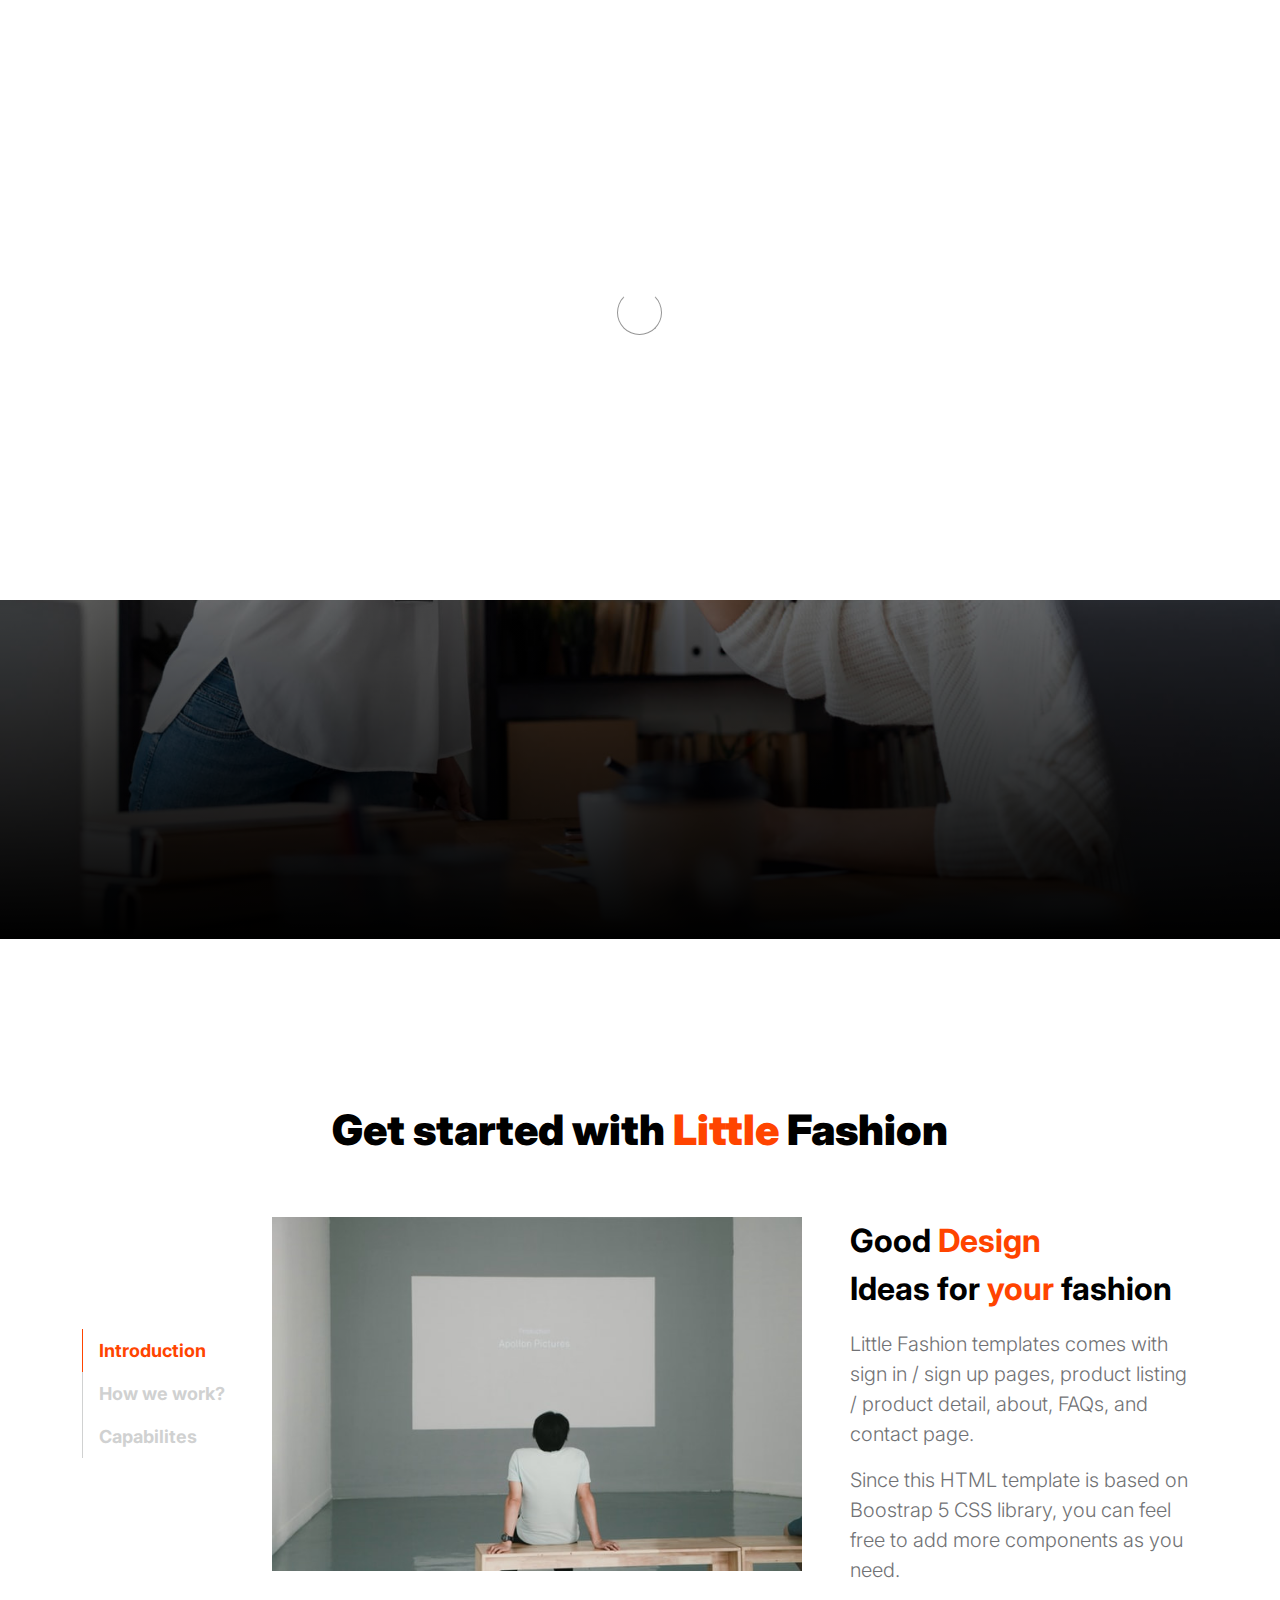
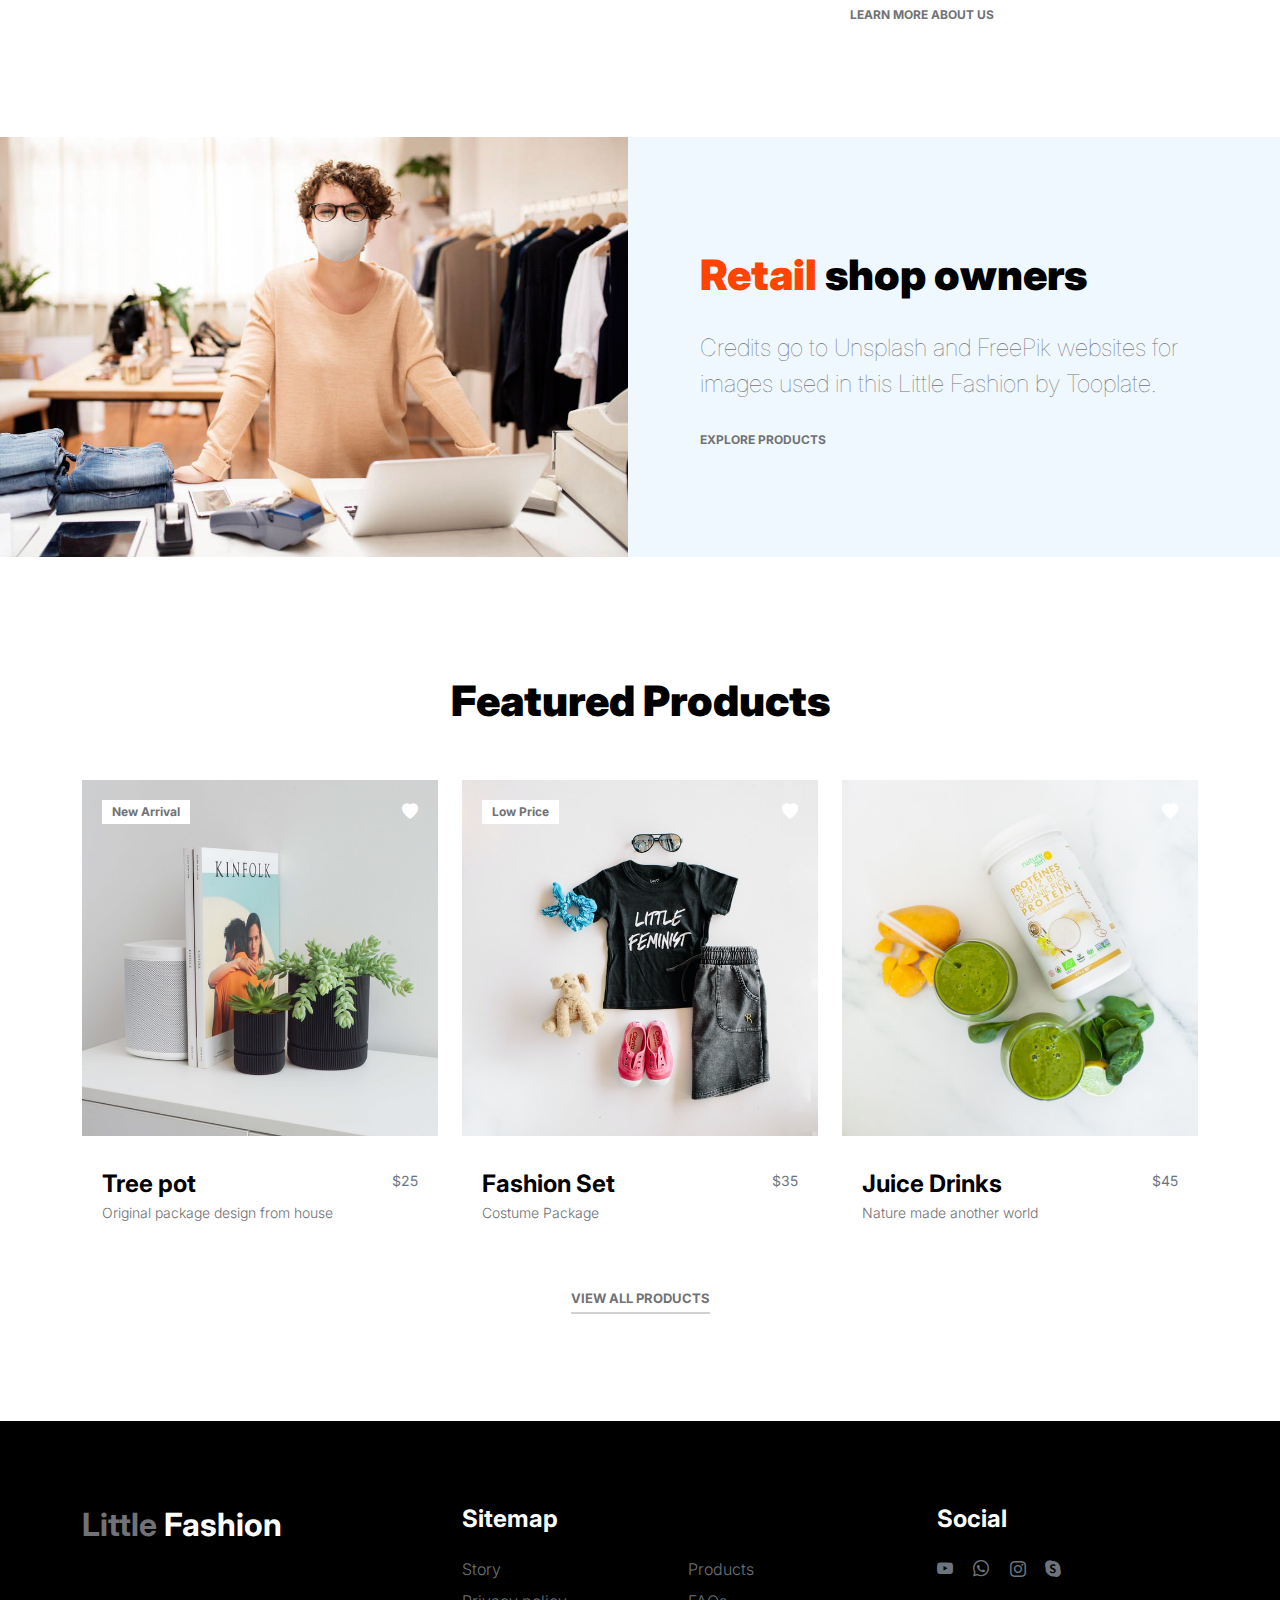
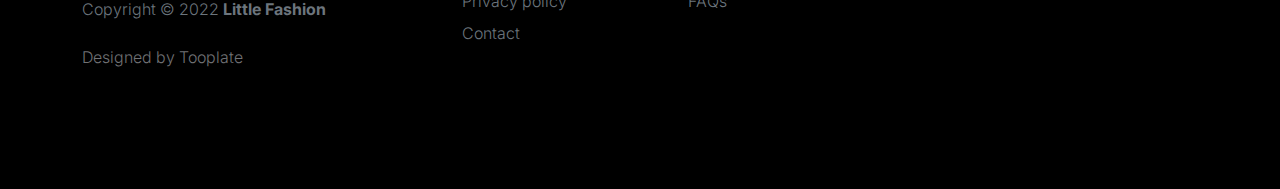
<file: Resources/wwwroot/root/index.html>
<!doctype html>
<html lang="en">
    <head>
        <meta charset="utf-8">
        <meta name="viewport" content="width=device-width, initial-scale=1">

        <meta name="description" content="">
        <meta name="author" content="">

        <title>Tooplate's Little Fashion</title>

        <!-- CSS FILES -->
        <link rel="preconnect" href="https://fonts.googleapis.com">

        <link rel="preconnect" href="https://fonts.gstatic.com" crossorigin>

        <link href="https://fonts.googleapis.com/css2?family=Inter:wght@100;300;400;700;900&display=swap" rel="stylesheet">

        <link href="css/bootstrap.min.css" rel="stylesheet">
        <link href="css/bootstrap-icons.css" rel="stylesheet">

        <link rel="stylesheet" href="css/slick.css"/>

        <link href="css/tooplate-little-fashion.css" rel="stylesheet">
<!--

Tooplate 2127 Little Fashion

https://www.tooplate.com/view/2127-little-fashion

-->
    </head>
    
    <body>

        <section class="preloader">
            <div class="spinner">
                <span class="sk-inner-circle"></span>
            </div>
        </section>
    
        <main>

            <nav class="navbar navbar-expand-lg">
                <div class="container">
                    <button class="navbar-toggler" type="button" data-bs-toggle="collapse" data-bs-target="#navbarNav" aria-controls="navbarNav" aria-expanded="false" aria-label="Toggle navigation">
                        <span class="navbar-toggler-icon"></span>
                    </button>

                    <a class="navbar-brand" href="index.html">
                        <strong><span>Little</span> Fashion</strong>
                    </a>

                    <div class="d-lg-none">
                        <a href="sign-in.html" class="bi-person custom-icon me-3"></a>

                        <a href="product-detail.html" class="bi-bag custom-icon"></a>
                    </div>

                    <div class="collapse navbar-collapse" id="navbarNav">
                        <ul class="navbar-nav mx-auto">
                            <li class="nav-item">
                                <a class="nav-link active" href="index.html">Home</a>
                            </li>

                            <li class="nav-item">
                                <a class="nav-link" href="about.html">Story</a>
                            </li>

                            <li class="nav-item">
                                <a class="nav-link" href="products.html">Products</a>
                            </li>

                            <li class="nav-item">
                                <a class="nav-link" href="faq.html">FAQs</a>
                            </li>

                            <li class="nav-item">
                                <a class="nav-link" href="contact.html">Contact</a>
                            </li>
                        </ul>

                        <div class="d-none d-lg-block">
                            <a href="sign-in.html" class="bi-person custom-icon me-3"></a>

                            <a href="product-detail.html" class="bi-bag custom-icon"></a>
                        </div>
                    </div>
                </div>
            </nav>

            <section class="slick-slideshow">   
                <div class="slick-custom">
                    <img src="images/slideshow/medium-shot-business-women-high-five.jpeg" class="img-fluid" alt="">

                    <div class="slick-bottom">
                        <div class="container">
                            <div class="row">
                                <div class="col-lg-6 col-10">
                                    <h1 class="slick-title">Cool Fashion</h1>

                                    <p class="lead text-white mt-lg-3 mb-lg-5">Little fashion template comes with total 8 HTML pages provided by Tooplate website.</p>

                                    <a href="about.html" class="btn custom-btn">Learn more about us</a>
                                </div>
                            </div>
                        </div>
                    </div>
                </div>

                <div class="slick-custom">
                    <img src="images/slideshow/team-meeting-renewable-energy-project.jpeg" class="img-fluid" alt="">

                    <div class="slick-bottom">
                        <div class="container">
                            <div class="row">
                                <div class="col-lg-6 col-10">
                                    <h1 class="slick-title">New Design</h1>

                                    <p class="lead text-white mt-lg-3 mb-lg-5">Please share this Little Fashion template to your friends. Thank you for supporting us.</p>

                                    <a href="product.html" class="btn custom-btn">Explore products</a>
                                </div>
                            </div>
                        </div>
                    </div>
                </div>

                <div class="slick-custom">
                    <img src="images/slideshow/two-business-partners-working-together-office-computer.jpeg" class="img-fluid" alt="">

                    <div class="slick-bottom">
                        <div class="container">
                            <div class="row">
                                <div class="col-lg-6 col-10">
                                    <h1 class="slick-title">Talk to us</h1>

                                    <p class="lead text-white mt-lg-3 mb-lg-5">Tooplate is one of the best HTML CSS template websites for everyone.</p>

                                    <a href="contact.html" class="btn custom-btn">Work with us</a>
                                </div>
                            </div>
                        </div>
                    </div>
                </div>

            </section>

            <section class="about section-padding">
                <div class="container">
                    <div class="row">

                        <div class="col-12 text-center">
                            <h2 class="mb-5">Get started with <span>Little</span> Fashion</h2>
                        </div>

                        <div class="col-lg-2 col-12 mt-auto mb-auto">
                            <ul class="nav nav-pills mb-5 mx-auto justify-content-center align-items-center" id="pills-tab" role="tablist">
                                <li class="nav-item" role="presentation">
                                    <button class="nav-link active" id="pills-home-tab" data-bs-toggle="pill" data-bs-target="#pills-home" type="button" role="tab" aria-controls="pills-home" aria-selected="true">Introduction</button>
                                </li>

                                <li class="nav-item" role="presentation">
                                    <button class="nav-link" id="pills-youtube-tab" data-bs-toggle="pill" data-bs-target="#pills-youtube" type="button" role="tab" aria-controls="pills-youtube" aria-selected="true">How we work?</button>
                                </li>

                                <li class="nav-item" role="presentation">
                                    <button class="nav-link" id="pills-skill-tab" data-bs-toggle="pill" data-bs-target="#pills-skill" type="button" role="tab" aria-controls="pills-skill" aria-selected="false">Capabilites</button>
                                </li>
                            </ul>
                        </div>

                        <div class="col-lg-10 col-12">
                            <div class="tab-content mt-2" id="pills-tabContent">
                                <div class="tab-pane fade show active" id="pills-home" role="tabpanel" aria-labelledby="pills-home-tab">

                                    <div class="row">
                                        <div class="col-lg-7 col-12">
                                            <img src="images/pim-chu-z6NZ76_UTDI-unsplash.jpeg" class="img-fluid" alt="">
                                        </div>

                                        <div class="col-lg-5 col-12">
                                            <div class="d-flex flex-column h-100 ms-lg-4 mt-lg-0 mt-5">
                                                <h4 class="mb-3">Good <span>Design</span> <br>Ideas for <span>your</span> fashion</h4>

                                                <p>Little Fashion templates comes with <a href="sign-in.html">sign in</a> / <a href="sign-up.html">sign up</a> pages, product listing / product detail, about, FAQs, and contact page.</p>

                                                <p>Since this HTML template is based on Boostrap 5 CSS library, you can feel free to add more components as you need.</p>

                                                <div class="mt-2 mt-lg-auto">
                                                    <a href="about.html" class="custom-link mb-2">
                                                        Learn more about us
                                                        <i class="bi-arrow-right ms-2"></i>
                                                    </a>
                                                </div>
                                            </div>
                                        </div>
                                    </div>
                                </div>

                                <div class="tab-pane fade" id="pills-youtube" role="tabpanel" aria-labelledby="pills-youtube-tab">

                                    <div class="row">
                                        <div class="col-lg-7 col-12">
                                            <div class="ratio ratio-16x9">
                                                <iframe src="https://www.youtube-nocookie.com/embed/f_7JqPDWhfw?controls=0" title="YouTube video player" frameborder="0" allow="accelerometer; autoplay; clipboard-write; encrypted-media; gyroscope; picture-in-picture" allowfullscreen></iframe>
                                            </div>
                                        </div>

                                        <div class="col-lg-5 col-12">
                                            <div class="d-flex flex-column h-100 ms-lg-4 mt-lg-0 mt-5">
                                                <h4 class="mb-3">Life at Studio</h4>

                                                <p>Over three years in business, We’ve had the chance to work on a variety of projects, with companies</p>

                                                <p>Custom work is branding, web design, UI/UX design</p>

                                                <div class="mt-2 mt-lg-auto">
                                                    <a href="contact.html" class="custom-link mb-2">
                                                        Work with us
                                                        <i class="bi-arrow-right ms-2"></i>
                                                    </a>
                                                </div>
                                            </div>
                                        </div>
                                    </div>
                                </div>

                                <div class="tab-pane fade" id="pills-skill" role="tabpanel" aria-labelledby="pills-skill-tab">
                                    <div class="row">
                                        <div class="col-lg-7 col-12">
                                            <img src="images/cody-lannom-G95AReIh_Ko-unsplash.jpeg" class="img-fluid" alt="">
                                        </div>

                                        <div class="col-lg-5 col-12">
                                            <div class="d-flex flex-column h-100 ms-lg-4 mt-lg-0 mt-5">
                                                <h4 class="mb-3">What can help you?</h4>

                                                <p>Over three years in business, We’ve had the chance on projects</p>

                                                <div class="skill-thumb mt-3">

                                                    <strong>Branding</strong>
                                                        <span class="float-end">90%</span>
                                                            <div class="progress">
                                                                <div class="progress-bar progress-bar-primary" role="progressbar" aria-valuenow="90" aria-valuemin="0" aria-valuemax="100" style="width: 90%;"></div>
                                                            </div>

                                                    <strong>Design & Stragety</strong>
                                                        <span class="float-end">70%</span>
                                                            <div class="progress">
                                                                <div class="progress-bar progress-bar-primary" role="progressbar" aria-valuenow="70" aria-valuemin="0" aria-valuemax="100" style="width: 70%;"></div>
                                                            </div>

                                                    <strong>Online Platform</strong>
                                                        <span class="float-end">80%</span>
                                                            <div class="progress">
                                                                <div class="progress-bar progress-bar-primary" role="progressbar" aria-valuenow="80" aria-valuemin="0" aria-valuemax="100" style="width: 80%;"></div>
                                                            </div>

                                                </div>
                                                
                                                <div class="mt-2 mt-lg-auto">
                                                    <a href="products.html" class="custom-link mb-2">
                                                        Explore products
                                                        <i class="bi-arrow-right ms-2"></i>
                                                    </a>
                                                </div>
                                            </div>
                                        </div>
                                    </div>
                                </div>

                            </div>
                        </div>

                    </div>
                </div>
            </section>

            <section class="front-product">
                <div class="container-fluid p-0">
                    <div class="row align-items-center">

                        <div class="col-lg-6 col-12">
                            <img src="images/retail-shop-owner-mask-social-distancing-shopping.jpg" class="img-fluid" alt="">
                        </div>

                        <div class="col-lg-6 col-12">
                            <div class="px-5 py-5 py-lg-0">
                                
                                <h2 class="mb-4"><span>Retail</span> shop owners</h2>

                                <p class="lead mb-4">Credits go to Unsplash and FreePik websites for images used in this Little Fashion by Tooplate.</p>

                                <a href="products.html" class="custom-link">
                                    Explore Products
                                    <i class="bi-arrow-right ms-2"></i>
                                </a>
                            </div>
                        </div>

                    </div>
                </div>
            </section>

            <section class="featured-product section-padding">
                <div class="container">
                    <div class="row">
                        
                        <div class="col-12 text-center">
                            <h2 class="mb-5">Featured Products</h2>
                        </div>

                        <div class="col-lg-4 col-12 mb-3">
                            <div class="product-thumb">
                                <a href="product-detail.html">
                                    <img src="images/product/evan-mcdougall-qnh1odlqOmk-unsplash.jpeg" class="img-fluid product-image" alt="">
                                </a>

                                <div class="product-top d-flex">
                                    <span class="product-alert me-auto">New Arrival</span>

                                    <a href="#" class="bi-heart-fill product-icon"></a>
                                </div>

                                <div class="product-info d-flex">
                                    <div>
                                        <h5 class="product-title mb-0">
                                            <a href="product-detail.html" class="product-title-link">Tree pot</a>
                                        </h5>

                                        <p class="product-p">Original package design from house</p>
                                    </div>

                                    <small class="product-price text-muted ms-auto mt-auto mb-5">$25</small>
                                </div>
                            </div>
                        </div>

                        <div class="col-lg-4 col-12 mb-3">
                            <div class="product-thumb">
                                <a href="product-detail.html">
                                    <img src="images/product/jordan-nix-CkCUvwMXAac-unsplash.jpeg" class="img-fluid product-image" alt="">
                                </a>

                                <div class="product-top d-flex">
                                    <span class="product-alert">Low Price</span>

                                    <a href="#" class="bi-heart-fill product-icon ms-auto"></a>
                                </div>

                                <div class="product-info d-flex">
                                    <div>
                                        <h5 class="product-title mb-0">
                                            <a href="product-detail.html" class="product-title-link">Fashion Set</a>
                                        </h5>

                                        <p class="product-p">Costume Package</p>
                                    </div>

                                    <small class="product-price text-muted ms-auto mt-auto mb-5">$35</small>
                                </div>
                            </div>
                        </div>

                        <div class="col-lg-4 col-12">
                            <div class="product-thumb">
                                <a href="product-detail.html">
                                    <img src="images/product/nature-zen-3Dn1BZZv3m8-unsplash.jpeg" class="img-fluid product-image" alt="">
                                </a>

                                <div class="product-top d-flex">
                                    <a href="#" class="bi-heart-fill product-icon ms-auto"></a>
                                </div>

                                <div class="product-info d-flex">
                                    <div>
                                        <h5 class="product-title mb-0">
                                            <a href="product-detail.html" class="product-title-link">Juice Drinks</a>
                                        </h5>

                                        <p class="product-p">Nature made another world</p>
                                    </div>

                                    <small class="product-price text-muted ms-auto mt-auto mb-5">$45</small>
                                </div>
                            </div>
                        </div>

                        <div class="col-12 text-center">
                            <a href="products.html" class="view-all">View All Products</a>
                        </div>

                    </div>
                </div>
            </section>

        </main>

        <footer class="site-footer">
            <div class="container">
                <div class="row">

                    <div class="col-lg-3 col-10 me-auto mb-4">
                        <h4 class="text-white mb-3"><a href="index.html">Little</a> Fashion</h4>
                        <p class="copyright-text text-muted mt-lg-5 mb-4 mb-lg-0">Copyright © 2022 <strong>Little Fashion</strong></p>
                        <br>
                        <p class="copyright-text">Designed by <a href="https://www.tooplate.com/" target="_blank">Tooplate</a></p>
                    </div>

                    <div class="col-lg-5 col-8">
                        <h5 class="text-white mb-3">Sitemap</h5>

                        <ul class="footer-menu d-flex flex-wrap">
                            <li class="footer-menu-item"><a href="about.html" class="footer-menu-link">Story</a></li>

                            <li class="footer-menu-item"><a href="#" class="footer-menu-link">Products</a></li>

                            <li class="footer-menu-item"><a href="#" class="footer-menu-link">Privacy policy</a></li>

                            <li class="footer-menu-item"><a href="#" class="footer-menu-link">FAQs</a></li>

                            <li class="footer-menu-item"><a href="#" class="footer-menu-link">Contact</a></li>
                        </ul>
                    </div>

                    <div class="col-lg-3 col-4">
                        <h5 class="text-white mb-3">Social</h5>

                        <ul class="social-icon">

                            <li><a href="#" class="social-icon-link bi-youtube"></a></li>

                            <li><a href="#" class="social-icon-link bi-whatsapp"></a></li>

                            <li><a href="#" class="social-icon-link bi-instagram"></a></li>

                            <li><a href="#" class="social-icon-link bi-skype"></a></li>
                        </ul>
                    </div>

                </div>
            </div>
        </footer>

        <!-- JAVASCRIPT FILES -->
        <script src="js/jquery.min.js"></script>
        <script src="js/bootstrap.bundle.min.js"></script>
        <script src="js/Headroom.js"></script>
        <script src="js/jQuery.headroom.js"></script>
        <script src="js/slick.min.js"></script>
        <script src="js/custom.js"></script>

    </body>
</html>
</file>
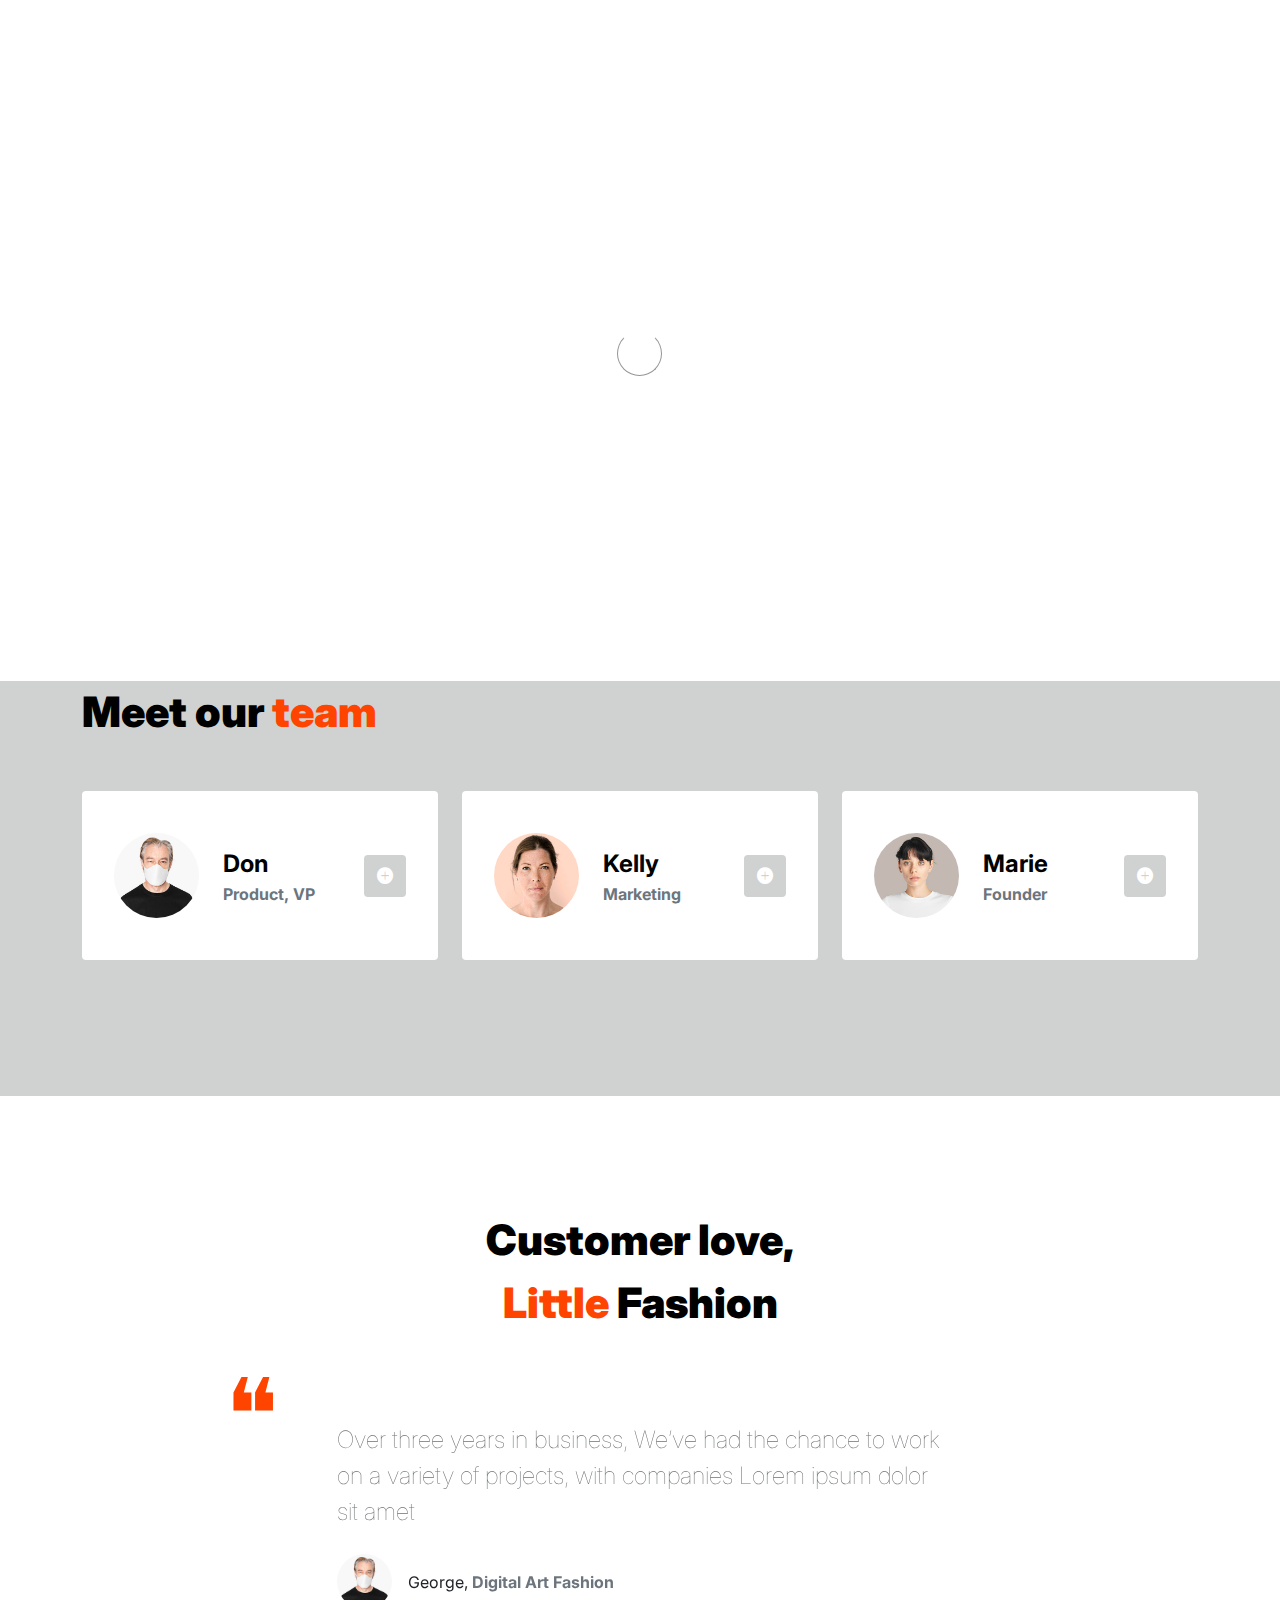
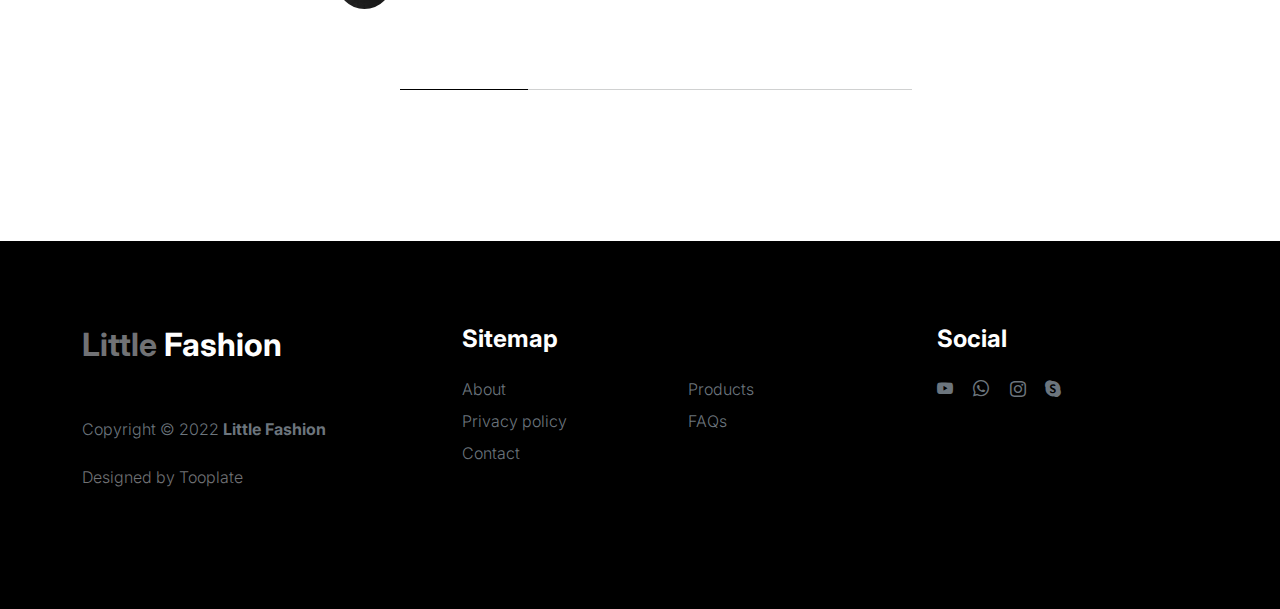
<file: Resources/wwwroot/root/about.html>
<!doctype html>
<html lang="en">
    <head>
        <meta charset="utf-8">
        <meta name="viewport" content="width=device-width, initial-scale=1">

        <meta name="description" content="">
        <meta name="author" content="">

        <title>Tooplate's Little Fashion - About Page</title>

        <!-- CSS FILES -->
        <link rel="preconnect" href="https://fonts.googleapis.com">

        <link rel="preconnect" href="https://fonts.gstatic.com" crossorigin>

        <link href="https://fonts.googleapis.com/css2?family=Inter:wght@100;300;400;700;900&display=swap" rel="stylesheet">

        <link href="css/bootstrap.min.css" rel="stylesheet">
        <link href="css/bootstrap-icons.css" rel="stylesheet">

        <link rel="stylesheet" href="css/slick.css"/>

        <link href="css/tooplate-little-fashion.css" rel="stylesheet">
        
<!--

Tooplate 2127 Little Fashion

https://www.tooplate.com/view/2127-little-fashion

-->
    </head>
    
    <body>

        <section class="preloader">
            <div class="spinner">
                <span class="sk-inner-circle"></span>
            </div>
        </section>
    
        <main>

            <nav class="navbar navbar-expand-lg">
                <div class="container">
                    <button class="navbar-toggler" type="button" data-bs-toggle="collapse" data-bs-target="#navbarNav" aria-controls="navbarNav" aria-expanded="false" aria-label="Toggle navigation">
                        <span class="navbar-toggler-icon"></span>
                    </button>

                    <a class="navbar-brand" href="index.html">
                        <strong><span>Little</span> Fashion</strong>
                    </a>

                    <div class="d-lg-none">
                        <a href="sign-in.html" class="bi-person custom-icon me-3"></a>

                        <a href="product-detail.html" class="bi-bag custom-icon"></a>
                    </div>

                    <div class="collapse navbar-collapse" id="navbarNav">
                        <ul class="navbar-nav mx-auto">
                            <li class="nav-item">
                                <a class="nav-link" href="index.html">Home</a>
                            </li>

                            <li class="nav-item">
                                <a class="nav-link active" href="about.html">Story</a>
                            </li>

                            <li class="nav-item">
                                <a class="nav-link" href="products.html">Products</a>
                            </li>

                            <li class="nav-item">
                                <a class="nav-link" href="faq.html">FAQs</a>
                            </li>

                            <li class="nav-item">
                                <a class="nav-link" href="contact.html">Contact</a>
                            </li>
                        </ul>

                        <div class="d-none d-lg-block">
                            <a href="sign-in.html" class="bi-person custom-icon me-3"></a>

                            <a href="product-detail.html" class="bi-bag custom-icon"></a>
                        </div>
                    </div>
                </div>
            </nav>

            <header class="site-header section-padding-img site-header-image">
                <div class="container">
                    <div class="row">

                        <div class="col-lg-6 col-12 header-info">
                            <h1>
                                <span class="d-block text-primary">Company</span>
                                <span class="d-block text-dark">Fashion</span>
                            </h1>
                        </div>
                    </div>
                </div>

                <img src="images/header/businesspeople-meeting-office-working.jpg" class="header-image img-fluid" alt="">
            </header>

            <section class="team section-padding">
                <div class="container">
                    <div class="row">

                        <div class="col-12">
                            <h2 class="mb-5">Meet our <span>team</span></h2>
                        </div>

                        <div class="col-lg-4 mb-4 col-12">
                            <div class="team-thumb d-flex align-items-center">
                                <img src="images/people/senior-man-wearing-white-face-mask-covid-19-campaign-with-design-space.jpeg" class="img-fluid custom-circle-image team-image me-4" alt="">

                                <div class="team-info">
                                    <h5 class="mb-0">Don</h5>
                                    <strong class="text-muted">Product, VP</strong>

                                    <!-- Button trigger modal -->
                                    <button type="button" class="btn custom-modal-btn" data-bs-toggle="modal" data-bs-target="#don">
                                      <i class="bi-plus-circle-fill"></i>
                                    </button>

                                </div>
                            </div>
                        </div>

                        <div class="col-lg-4 mb-4 col-12">
                            <div class="team-thumb d-flex align-items-center">
                                <img src="images/people/portrait-british-woman.jpeg" class="img-fluid custom-circle-image team-image me-4" alt="">

                                <div class="team-info">
                                    <h5 class="mb-0">Kelly</h5>
                                    <strong class="text-muted">Marketing</strong>

                                    <!-- Button trigger modal -->
                                    <button type="button" class="btn custom-modal-btn" data-bs-toggle="modal" data-bs-target="#kelly">
                                      <i class="bi-plus-circle-fill"></i>
                                    </button>
                                </div>
                            </div>
                        </div>

                        <div class="col-lg-4 mb-lg-0 mb-4 col-12">
                            <div class="team-thumb d-flex align-items-center">
                                <img src="images/people/beautiful-woman-face-portrait-brown-background.jpeg" class="img-fluid custom-circle-image team-image me-4" alt="">

                                <div class="team-info">
                                    <h5 class="mb-0">Marie</h5>
                                    <strong class="text-muted">Founder</strong>

                                    <!-- Button trigger modal -->
                                    <button type="button" class="btn custom-modal-btn" data-bs-toggle="modal" data-bs-target="#marie">
                                      <i class="bi-plus-circle-fill"></i>
                                    </button>
                                </div>
                            </div>
                        </div>

                    </div>
                </div>
            </section>

            <section class="testimonial section-padding">
                <div class="container">
                    <div class="row">

                        <div class="col-lg-9 mx-auto col-11">
                            <h2 class="text-center">Customer love, <br> <span>Little</span> Fashion</h2>

                            <div class="slick-testimonial">
                                <div class="slick-testimonial-caption">
                                    <p class="lead">Over three years in business, We’ve had the chance to work on a variety of projects, with companies Lorem ipsum dolor sit amet</p>

                                    <div class="slick-testimonial-client d-flex align-items-center mt-4">
                                        <img src="images/people/senior-man-wearing-white-face-mask-covid-19-campaign-with-design-space.jpeg" class="img-fluid custom-circle-image me-3" alt="">

                                        <span>George, <strong class="text-muted">Digital Art Fashion</strong></span>
                                    </div>
                                </div>

                                <div class="slick-testimonial-caption">
                                    <p class="lead">Over three years in business, We’ve had the chance to work on a variety of projects, with companies Lorem ipsum dolor sit amet</p>

                                    <div class="slick-testimonial-client d-flex align-items-center mt-4">
                                        <img src="images/people/beautiful-woman-face-portrait-brown-background.jpeg" class="img-fluid custom-circle-image me-3" alt="">

                                        <span>Sandar, <strong class="text-muted">Zoom Fashion Idea</strong></span>
                                    </div>
                                </div>

                                <div class="slick-testimonial-caption">
                                    <p class="lead">Over three years in business, We’ve had the chance to work on a variety of projects, with companies Lorem ipsum dolor sit amet</p>

                                    <div class="slick-testimonial-client d-flex align-items-center mt-4">
                                        <img src="images/people/portrait-british-woman.jpeg" class="img-fluid custom-circle-image me-3" alt="">

                                        <span>Marie, <strong class="text-muted">Art Fashion Design</strong></span>
                                    </div>
                                </div>

                                <div class="slick-testimonial-caption">
                                    <p class="lead">Over three years in business, We’ve had the chance to work on a variety of projects, with companies Lorem ipsum dolor sit amet</p>

                                    <div class="slick-testimonial-client d-flex align-items-center mt-4">
                                        <img src="images/people/woman-wearing-mask-face-closeup-covid-19-green-background.jpeg" class="img-fluid custom-circle-image me-3" alt="">

                                        <span>Catherine, <strong class="text-muted">Dress Fashion</strong></span>
                                    </div>
                                </div>
                            </div>
                        </div>

                    </div>
                </div>
            </section>

        </main>

        <footer class="site-footer">
            <div class="container">
                <div class="row">

                    <div class="col-lg-3 col-10 me-auto mb-4">
                        <h4 class="text-white mb-3"><a href="index.html">Little</a> Fashion</h4>
                        <p class="copyright-text text-muted mt-lg-5 mb-4 mb-lg-0">Copyright © 2022 <strong>Little Fashion</strong></p>
                        <br>
                        <p class="copyright-text">Designed by <a href="https://www.tooplate.com/" target="_blank">Tooplate</a></p>
                    </div>

                    <div class="col-lg-5 col-8">
                        <h5 class="text-white mb-3">Sitemap</h5>

                        <ul class="footer-menu d-flex flex-wrap">
                            <li class="footer-menu-item"><a href="about.html" class="footer-menu-link">About</a></li>

                            <li class="footer-menu-item"><a href="#" class="footer-menu-link">Products</a></li>

                            <li class="footer-menu-item"><a href="#" class="footer-menu-link">Privacy policy</a></li>

                            <li class="footer-menu-item"><a href="#" class="footer-menu-link">FAQs</a></li>

                            <li class="footer-menu-item"><a href="#" class="footer-menu-link">Contact</a></li>
                        </ul>
                    </div>

                    <div class="col-lg-3 col-4">
                        <h5 class="text-white mb-3">Social</h5>

                        <ul class="social-icon">

                            <li><a href="#" class="social-icon-link bi-youtube"></a></li>

                            <li><a href="#" class="social-icon-link bi-whatsapp"></a></li>

                            <li><a href="#" class="social-icon-link bi-instagram"></a></li>

                            <li><a href="#" class="social-icon-link bi-skype"></a></li>
                        </ul>
                    </div>

                </div>
            </div>
        </footer>

        <!-- TEAM MEMBER MODAL -->
        <div class="modal fade" id="don" tabindex="-1" aria-labelledby="exampleModalLabel" aria-hidden="true">
            <div class="modal-dialog modal-dialog-centered modal-lg">
                <div class="modal-content border-0">
                    <div class="modal-header flex-column">
                        <h3 class="modal-title" id="exampleModalLabel">Don Haruko</h3>

                        <h6 class="text-muted">Product, VP</h6>

                        <button type="button" class="btn-close" data-bs-dismiss="modal" aria-label="Close"></button>
                    </div>

                    <div class="modal-body">
                        <h5 class="mb-4">Over three years in business had the chance to work on variety of projects, with companies</h5>

                        <div class="row mb-4">
                            <div class="col-lg-6 col-12">
                                <p>Lorem ipsum dolor sit amet, consectetur adipiscing elit, sed do eiusmod tempor incididunt ut labore et dolore magna aliqua.</p>
                            </div>

                            <div class="col-lg-6 col-12">
                                <p>Incididunt ut labore et dolore magna aliqua. Quis ipsum suspendisse commodo viverra.</p>
                            </div>
                        </div>

                        <ul class="social-icon">
                            <li class="me-3"><strong>Where to find?</strong></li>

                            <li><a href="#" class="social-icon-link bi-youtube"></a></li>

                            <li><a href="#" class="social-icon-link bi-whatsapp"></a></li>

                            <li><a href="#" class="social-icon-link bi-instagram"></a></li>
                        </ul>
                    </div>
                </div>

            </div>
        </div>

        <!-- TEAM MEMBER MODAL -->
        <div class="modal fade" id="kelly" tabindex="-1" aria-labelledby="exampleModalLabel" aria-hidden="true">
            <div class="modal-dialog modal-dialog-centered modal-lg">
                <div class="modal-content border-0">
                    <div class="modal-header flex-column">
                        <h3 class="modal-title" id="exampleModalLabel">Kelly Lisa</h3>

                        <h6 class="text-muted">Global, Head of Marketing</h6>

                        <button type="button" class="btn-close" data-bs-dismiss="modal" aria-label="Close"></button>
                    </div>

                    <div class="modal-body">
                        <h5 class="mb-4">Over three years in business had the chance to work on variety of projects, with companies</h5>

                        <div class="row mb-4">
                            <div class="col-lg-6 col-12">
                                <p>Lorem ipsum dolor sit amet, consectetur adipiscing elit, sed do eiusmod tempor incididunt ut labore et dolore magna aliqua.</p>
                            </div>

                            <div class="col-lg-6 col-12">
                                <p>Incididunt ut labore et dolore magna aliqua. Quis ipsum suspendisse commodo viverra.</p>
                            </div>
                        </div>

                        <ul class="social-icon">
                            <li class="me-3"><strong>Where to find?</strong></li>

                            <li><a href="#" class="social-icon-link bi-facebook"></a></li>

                            <li><a href="#" class="social-icon-link bi-instagram"></a></li>
                        </ul>
                    </div>
                </div>

            </div>
        </div>

        <!-- TEAM MEMBER MODAL -->
        <div class="modal fade" id="marie" tabindex="-1" aria-labelledby="exampleModalLabel" aria-hidden="true">
            <div class="modal-dialog modal-dialog-centered modal-lg">
                <div class="modal-content border-0">
                    <div class="modal-header flex-column">
                        <h3 class="modal-title" id="exampleModalLabel">Marie Sam</h3>

                        <h6 class="text-muted">Founder & CEO</h6>

                        <button type="button" class="btn-close" data-bs-dismiss="modal" aria-label="Close"></button>
                    </div>

                    <div class="modal-body">
                        <h5 class="mb-4">Over three years in business had the chance to work on variety of projects, with companies</h5>

                        <div class="row mb-4">
                            <div class="col-lg-6 col-12">
                                <p>Lorem ipsum dolor sit amet, consectetur adipiscing elit, sed do eiusmod tempor incididunt ut labore et dolore magna aliqua.</p>
                            </div>

                            <div class="col-lg-6 col-12">
                                <p>Incididunt ut labore et dolore magna aliqua. Quis ipsum suspendisse commodo viverra.</p>
                            </div>
                        </div>

                        <ul class="social-icon">
                            <li class="me-3"><strong>Where to find?</strong></li>

                            <li><a href="#" class="social-icon-link bi-twitter"></a></li>

                            <li><a href="#" class="social-icon-link bi-linkedin"></a></li>

                            <li><a href="#" class="social-icon-link bi-envelope"></a></li>
                        </ul>
                    </div>
                </div>

            </div>
        </div>

        <!-- JAVASCRIPT FILES -->
        <script src="js/jquery.min.js"></script>
        <script src="js/bootstrap.bundle.min.js"></script>
        <script src="js/Headroom.js"></script>
        <script src="js/jQuery.headroom.js"></script>
        <script src="js/slick.min.js"></script>
        <script src="js/custom.js"></script>

    </body>
</html>
</file>
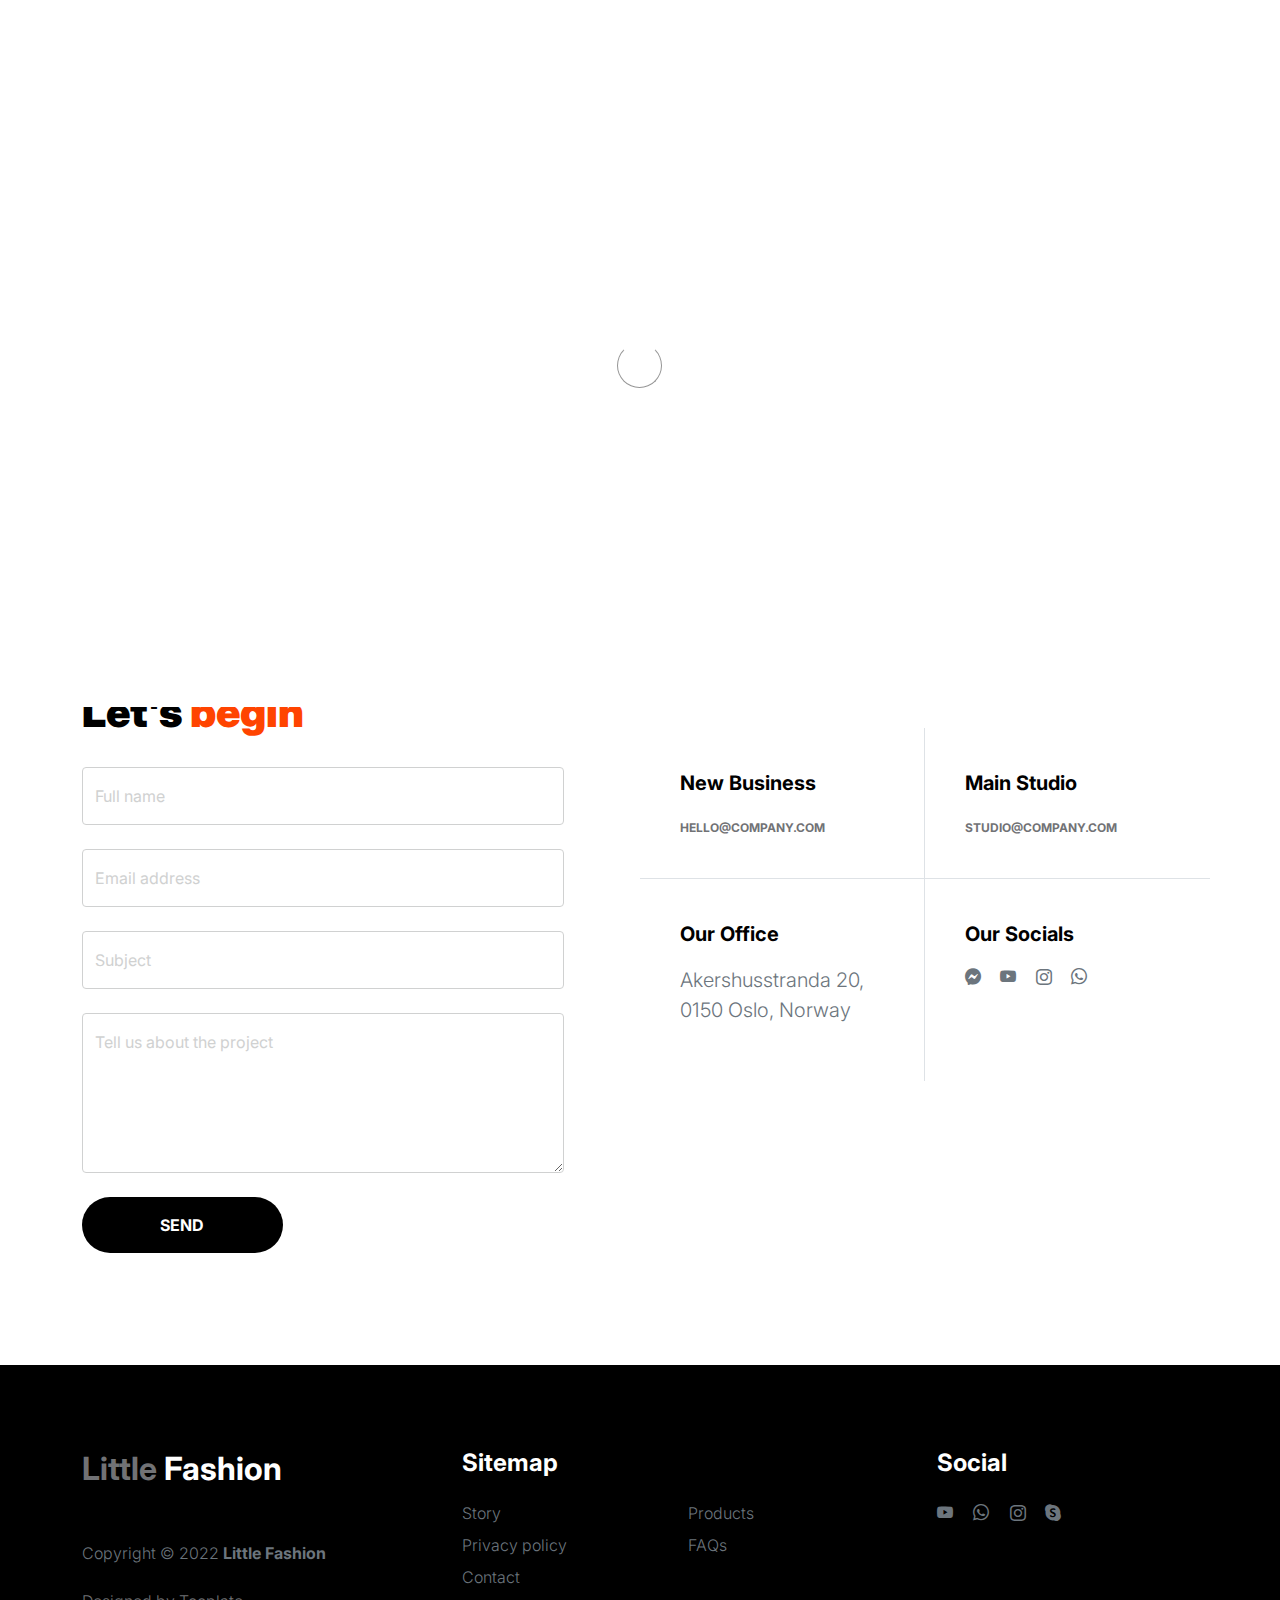
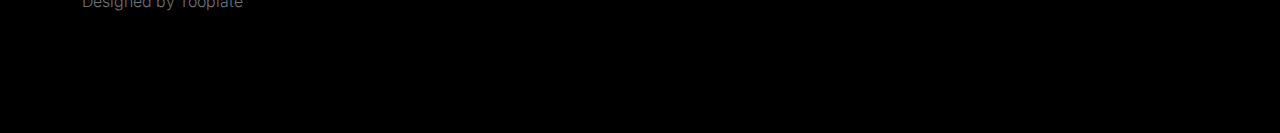
<file: Resources/wwwroot/root/contact.html>
<!doctype html>
<html lang="en">
    <head>
        <meta charset="utf-8">
        <meta name="viewport" content="width=device-width, initial-scale=1">

        <meta name="description" content="">
        <meta name="author" content="">

        <title>Tooplate's Little Fashion - Contact Page</title>

        <!-- CSS FILES -->
        <link rel="preconnect" href="https://fonts.googleapis.com">

        <link rel="preconnect" href="https://fonts.gstatic.com" crossorigin>

        <link href="https://fonts.googleapis.com/css2?family=Inter:wght@100;300;400;700;900&display=swap" rel="stylesheet">

        <link href="css/bootstrap.min.css" rel="stylesheet">
        <link href="css/bootstrap-icons.css" rel="stylesheet">

        <link rel="stylesheet" href="css/slick.css"/>

        <link href="css/tooplate-little-fashion.css" rel="stylesheet">
        
<!--

Tooplate 2127 Little Fashion

https://www.tooplate.com/view/2127-little-fashion

-->
    </head>
    
    <body>

        <section class="preloader">
            <div class="spinner">
                <span class="sk-inner-circle"></span>
            </div>
        </section>
    
        <main>

            <nav class="navbar navbar-expand-lg">
                <div class="container">
                    <button class="navbar-toggler" type="button" data-bs-toggle="collapse" data-bs-target="#navbarNav" aria-controls="navbarNav" aria-expanded="false" aria-label="Toggle navigation">
                        <span class="navbar-toggler-icon"></span>
                    </button>

                    <a class="navbar-brand" href="index.html">
                        <strong><span>Little</span> Fashion</strong>
                    </a>

                    <div class="d-lg-none">
                        <a href="sign-in.html" class="bi-person custom-icon me-3"></a>

                        <a href="product-detail.html" class="bi-bag custom-icon"></a>
                    </div>

                    <div class="collapse navbar-collapse" id="navbarNav">
                        <ul class="navbar-nav mx-auto">
                            <li class="nav-item">
                                <a class="nav-link" href="index.html">Home</a>
                            </li>

                            <li class="nav-item">
                                <a class="nav-link" href="about.html">Story</a>
                            </li>

                            <li class="nav-item">
                                <a class="nav-link" href="products.html">Products</a>
                            </li>

                            <li class="nav-item">
                                <a class="nav-link" href="faq.html">FAQs</a>
                            </li>

                            <li class="nav-item">
                                <a class="nav-link active" href="contact.html">Contact</a>
                            </li>
                        </ul>

                        <div class="d-none d-lg-block">
                            <a href="sign-in.html" class="bi-person custom-icon me-3"></a>

                            <a href="product-detail.html" class="bi-bag custom-icon"></a>
                        </div>
                    </div>
                </div>
            </nav>

            <header class="site-header section-padding-img site-header-image">
                <div class="container">
                    <div class="row">

                        <div class="col-lg-10 col-12 header-info">
                            <h1>
                                <span class="d-block text-primary">Say hello to us</span>
                                <span class="d-block text-dark">love to hear you</span>
                            </h1>
                        </div>
                    </div>
                </div>

                <img src="images/header/positive-european-woman-has-break-after-work.jpg" class="header-image img-fluid" alt="">
            </header>

            <section class="contact section-padding">
                <div class="container">
                    <div class="row">
                        
                        <div class="col-lg-6 col-12">
                            <h2 class="mb-4">Let's <span>begin</span></h2>

                            <form class="contact-form me-lg-5 pe-lg-3" role="form">

                                <div class="form-floating">
                                    <input type="text" name="name" id="name" class="form-control" placeholder="Full name" required>

                                    <label for="name">Full name</label>
                                </div>

                                <div class="form-floating my-4">
                                    <input type="email" name="email" id="email" pattern="[^ @]*@[^ @]*" class="form-control" placeholder="Email address" required>

                                    <label for="email">Email address</label>
                                </div>
                                
                                <div class="form-floating my-4">
                                    <input type="subject" name="subject" id="subject"class="form-control" placeholder="Subject" required>

                                    <label for="subject">Subject</label>
                                </div>

                                <div class="form-floating mb-4">
                                    <textarea id="message" name="message" class="form-control" placeholder="Leave a comment here" required style="height: 160px"></textarea>

                                    <label for="message">Tell us about the project</label>
                                </div>

                                <div class="col-lg-5 col-6">
                                    <button type="submit" class="form-control">Send</button>
                                </div>
                            </form>
                        </div>

                        <div class="col-lg-6 col-12 mt-5 ms-auto">
                            <div class="row">
                                <div class="col-6 border-end contact-info">
                                    <h6 class="mb-3">New Business</h6>

                                    <a href="mailto:hello@company.com" class="custom-link">
                                        hello@company.com
                                        <i class="bi-arrow-right ms-2"></i>
                                    </a>
                                </div>

                                <div class="col-6 contact-info">
                                	<h6 class="mb-3">Main Studio</h6>

                                    <a href="mailto:studio@company.com" class="custom-link">
                                        studio@company.com
                                        <i class="bi-arrow-right ms-2"></i>
                                    </a>
                                </div>

                                <div class="col-6 border-top border-end contact-info">
                                    <h6 class="mb-3">Our Office</h6>

                                    <p class="text-muted">Akershusstranda 20, 0150 Oslo, Norway</p>
                                </div>

                                <div class="col-6 border-top contact-info">
                                    <h6 class="mb-3">Our Socials</h6>

                                    <ul class="social-icon">

                                        <li><a href="#" class="social-icon-link bi-messenger"></a></li>

                                        <li><a href="#" class="social-icon-link bi-youtube"></a></li>

                                        <li><a href="#" class="social-icon-link bi-instagram"></a></li>

                                        <li><a href="#" class="social-icon-link bi-whatsapp"></a></li>
                                    </ul>
                                </div>
                            </div>
                        </div>

                    </div>
                </div>
            </section>
        </main>

        <footer class="site-footer">
            <div class="container">
                <div class="row">

                    <div class="col-lg-3 col-10 me-auto mb-4">
                        <h4 class="text-white mb-3"><a href="index.html">Little</a> Fashion</h4>
                        <p class="copyright-text text-muted mt-lg-5 mb-4 mb-lg-0">Copyright © 2022 <strong>Little Fashion</strong></p>
                        <br>
                        <p class="copyright-text">Designed by <a href="https://www.tooplate.com/" target="_blank">Tooplate</a></p>
                    </div>

                    <div class="col-lg-5 col-8">
                        <h5 class="text-white mb-3">Sitemap</h5>

                        <ul class="footer-menu d-flex flex-wrap">
                            <li class="footer-menu-item"><a href="about.html" class="footer-menu-link">Story</a></li>

                            <li class="footer-menu-item"><a href="#" class="footer-menu-link">Products</a></li>

                            <li class="footer-menu-item"><a href="#" class="footer-menu-link">Privacy policy</a></li>

                            <li class="footer-menu-item"><a href="#" class="footer-menu-link">FAQs</a></li>

                            <li class="footer-menu-item"><a href="#" class="footer-menu-link">Contact</a></li>
                        </ul>
                    </div>

                    <div class="col-lg-3 col-4">
                        <h5 class="text-white mb-3">Social</h5>

                        <ul class="social-icon">

                            <li><a href="#" class="social-icon-link bi-youtube"></a></li>

                            <li><a href="#" class="social-icon-link bi-whatsapp"></a></li>

                            <li><a href="#" class="social-icon-link bi-instagram"></a></li>

                            <li><a href="#" class="social-icon-link bi-skype"></a></li>
                        </ul>
                    </div>

                </div>
            </div>
        </footer>

        <!-- JAVASCRIPT FILES -->
        <script src="js/jquery.min.js"></script>
        <script src="js/bootstrap.bundle.min.js"></script>
        <script src="js/Headroom.js"></script>
        <script src="js/jQuery.headroom.js"></script>
        <script src="js/slick.min.js"></script>
        <script src="js/custom.js"></script>
    </body>
</html>
</file>
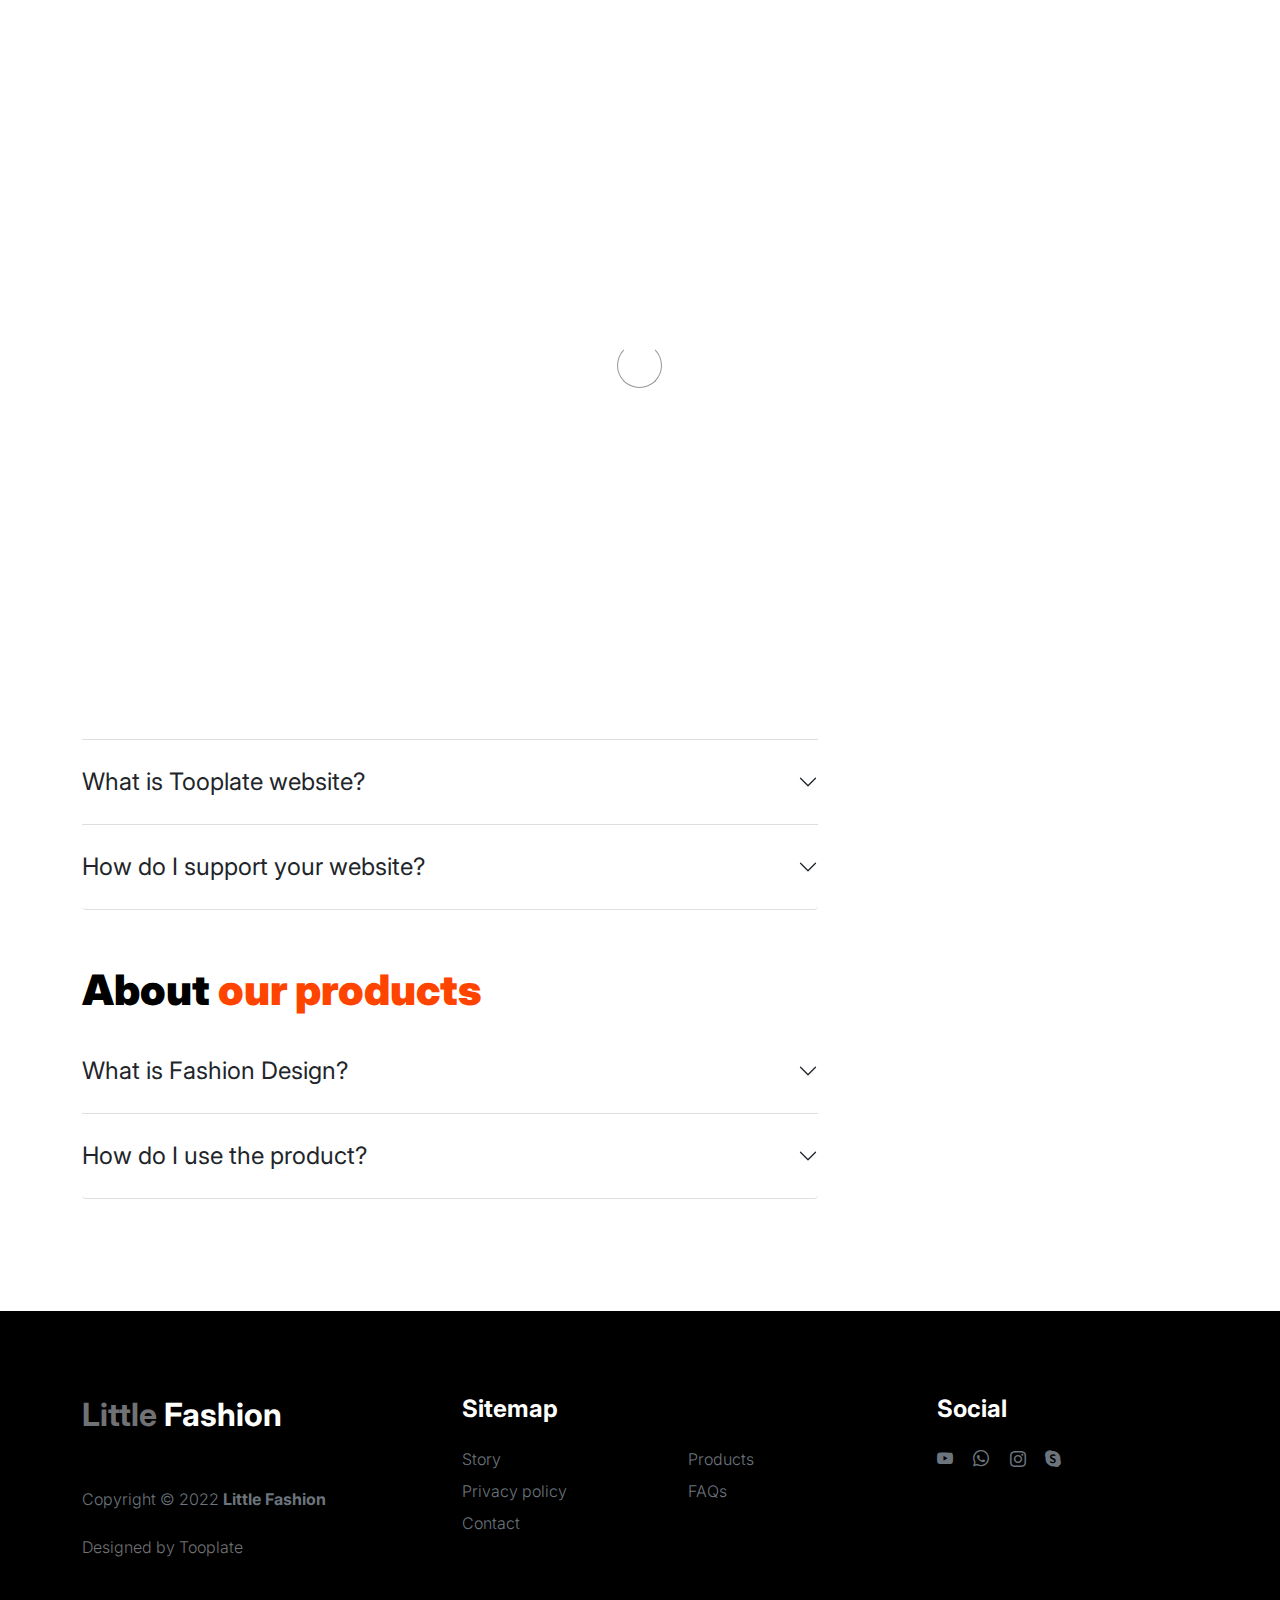
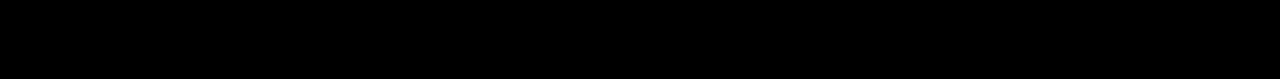
<file: Resources/wwwroot/root/faq.html>
<!doctype html>
<html lang="en">
    <head>
        <meta charset="utf-8">
        <meta name="viewport" content="width=device-width, initial-scale=1">

        <meta name="description" content="">
        <meta name="author" content="">

        <title>Tooplate's Little Fashion - FAQs Page</title>

        <!-- CSS FILES -->
        <link rel="preconnect" href="https://fonts.googleapis.com">

        <link rel="preconnect" href="https://fonts.gstatic.com" crossorigin>

        <link href="https://fonts.googleapis.com/css2?family=Inter:wght@100;300;400;700;900&display=swap" rel="stylesheet">

        <link href="css/bootstrap.min.css" rel="stylesheet">
        <link href="css/bootstrap-icons.css" rel="stylesheet">

        <link rel="stylesheet" href="css/slick.css"/>

        <link href="css/tooplate-little-fashion.css" rel="stylesheet">
        
<!--

Tooplate 2127 Little Fashion

https://www.tooplate.com/view/2127-little-fashion

-->
    </head>
    
    <body>

        <section class="preloader">
            <div class="spinner">
                <span class="sk-inner-circle"></span>
            </div>
        </section>
    
        <main>

            <nav class="navbar navbar-expand-lg">
                <div class="container">
                    <button class="navbar-toggler" type="button" data-bs-toggle="collapse" data-bs-target="#navbarNav" aria-controls="navbarNav" aria-expanded="false" aria-label="Toggle navigation">
                        <span class="navbar-toggler-icon"></span>
                    </button>

                    <a class="navbar-brand" href="index.html">
                        <strong><span>Little</span> Fashion</strong>
                    </a>

                    <div class="d-lg-none">
                        <a href="sign-in.html" class="bi-person custom-icon me-3"></a>

                        <a href="product-detail.html" class="bi-bag custom-icon"></a>
                    </div>

                    <div class="collapse navbar-collapse" id="navbarNav">
                        <ul class="navbar-nav mx-auto">
                            <li class="nav-item">
                                <a class="nav-link" href="index.html">Home</a>
                            </li>

                            <li class="nav-item">
                                <a class="nav-link" href="about.html">Story</a>
                            </li>

                            <li class="nav-item">
                                <a class="nav-link" href="products.html">Products</a>
                            </li>

                            <li class="nav-item">
                                <a class="nav-link active" href="faq.html">FAQs</a>
                            </li>

                            <li class="nav-item">
                                <a class="nav-link" href="contact.html">Contact</a>
                            </li>
                        </ul>

                        <div class="d-none d-lg-block">
                            <a href="sign-in.html" class="bi-person custom-icon me-3"></a>

                            <a href="product-detail.html" class="bi-bag custom-icon"></a>
                        </div>
                    </div>
                </div>
            </nav>

            <header class="site-header section-padding d-flex justify-content-center align-items-center">
                <div class="container">
                    <div class="row">

                        <div class="col-lg-10 col-12">
                            <h1>
                                <span class="d-block text-primary">Your favorite questions</span>
                                <span class="d-block text-dark">and our answers to them</span>
                            </h1>
                        </div>
                    </div>
                </div>
            </header>

            <section class="faq section-padding">
                <div class="container">
                    <div class="row">
                        
                        <div class="col-lg-8 col-12">
                            <h2>General Info.</h2>

                            <div class="accordion" id="accordionGeneral">
                                <div class="accordion-item">
                                    <h2 class="accordion-header" id="headingOne">
                                        <button class="accordion-button collapsed" type="button" data-bs-toggle="collapse" data-bs-target="#accordionGeneralOne" aria-expanded="true" aria-controls="accordionGeneralOne">
                                        What is this Little Fashion?
                                        </button>
                                    </h2>

                                    <div id="accordionGeneralOne" class="accordion-collapse collapse" aria-labelledby="headingOne" data-bs-parent="#accordionGeneral">

                                        <div class="accordion-body">
                                            <p class="large-paragraph"><strong>Little Fashion</strong> is free Bootstrap 5 website template for everyone. There are 8 HTML pages included in this template and you can expand more pages as you need.</p>

                                            <p class="large-paragraph">Ut enim ad minim veniam, quis nostrud exercitation ullamco laboris nisi ut aliquip ex ea commodo consequat.</p>
                                        </div>
                                    </div>
                                </div>

                                <div class="accordion-item">
                                    <h2 class="accordion-header" id="headingTwo">
                                        <button class="accordion-button collapsed" type="button" data-bs-toggle="collapse" data-bs-target="#accordionGeneralTwo" aria-expanded="false" aria-controls="accordionGeneralTwo">
                                        What is Tooplate website?
                                        </button>
                                    </h2>

                                    <div id="accordionGeneralTwo" class="accordion-collapse collapse" aria-labelledby="headingTwo" data-bs-parent="#accordionGeneral">

                                        <div class="accordion-body">
                                            <p class="large-paragraph"><a href="https://www.tooplate.com/free-templates" target="_blank">Tooplate</a> is a great website to download free HTML website templates for your business or personal use. Tooplate website has been online for almost 8 years now. Thank you for visiting our website.</p>
                                        </div>
                                    </div>
                                </div>

                                <div class="accordion-item">
                                    <h2 class="accordion-header" id="headingThree">
                                        <button class="accordion-button collapsed" type="button" data-bs-toggle="collapse" data-bs-target="#accordionGeneralThree" aria-expanded="false" aria-controls="accordionGeneralThree">
                                        How do I support your website?
                                        </button>
                                    </h2>

                                    <div id="accordionGeneralThree" class="accordion-collapse collapse" aria-labelledby="headingThree" data-bs-parent="#accordionGeneral">

                                        <div class="accordion-body">
                                            <p class="large-paragraph">You can support our Tooplate website by sharing it to your friends or colleagues on the web or social media.</p>
                                        </div>
                                    </div>
                                </div>

                            </div>

                            <h2 class="mt-5">About <span>our products</span></h2>

                            <div class="accordion" id="accordionProduct">
                                <div class="accordion-item">
                                    <h2 class="accordion-header" id="headingFour">
                                        <button class="accordion-button collapsed" type="button" data-bs-toggle="collapse" data-bs-target="#accordionProductOne" aria-expanded="true" aria-controls="accordionProductOne">
                                        What is Fashion Design?
                                        </button>
                                    </h2>

                                    <div id="accordionProductOne" class="accordion-collapse collapse" aria-labelledby="headingFour" data-bs-parent="#accordionProduct">

                                        <div class="accordion-body">
                                            <p class="large-paragraph"><strong>Lorem ipsum dolor</strong> sit amet, consectetur adipiscing elit, sed do eiusmod tempor incididunt ut labore et dolore magna aliqua. Quis ipsum suspendisse ultrices gravida. Risus commodo viverra maecenas accumsan lacus vel facilisis.</p>

                                            <p class="large-paragraph">Ut enim ad minim veniam, quis nostrud exercitation ullamco laboris nisi ut aliquip ex ea commodo consequat.</p>
                                        </div>
                                    </div>
                                </div>

                                <div class="accordion-item">
                                    <h2 class="accordion-header" id="headingFive">
                                        <button class="accordion-button collapsed" type="button" data-bs-toggle="collapse" data-bs-target="#accordionProductTwo" aria-expanded="false" aria-controls="accordionProductTwo">
                                        How do I use the product?
                                        </button>
                                    </h2>

                                    <div id="accordionProductTwo" class="accordion-collapse collapse" aria-labelledby="headingFive" data-bs-parent="#accordionProduct">

                                        <div class="accordion-body">
                                            <p class="large-paragraph">Lorem ipsum is placeholder text commonly used in the graphic, print, and publishing industries for previewing layouts and visual mockups.</p>
                                        </div>
                                    </div>
                                </div>

                            </div>

                        </div>

                    </div>
                </div>
            </section>

        </main>

        <footer class="site-footer">
            <div class="container">
                <div class="row">

                    <div class="col-lg-3 col-10 me-auto mb-4">
                        <h4 class="text-white mb-3"><a href="index.html">Little</a> Fashion</h4>
                        <p class="copyright-text text-muted mt-lg-5 mb-4 mb-lg-0">Copyright © 2022 <strong>Little Fashion</strong></p>
                        <br>
                        <p class="copyright-text">Designed by <a href="https://www.tooplate.com/" target="_blank">Tooplate</a></p>
                    </div>

                    <div class="col-lg-5 col-8">
                        <h5 class="text-white mb-3">Sitemap</h5>

                        <ul class="footer-menu d-flex flex-wrap">
                            <li class="footer-menu-item"><a href="about.html" class="footer-menu-link">Story</a></li>

                            <li class="footer-menu-item"><a href="#" class="footer-menu-link">Products</a></li>

                            <li class="footer-menu-item"><a href="#" class="footer-menu-link">Privacy policy</a></li>

                            <li class="footer-menu-item"><a href="#" class="footer-menu-link">FAQs</a></li>

                            <li class="footer-menu-item"><a href="#" class="footer-menu-link">Contact</a></li>
                        </ul>
                    </div>

                    <div class="col-lg-3 col-4">
                        <h5 class="text-white mb-3">Social</h5>

                        <ul class="social-icon">

                            <li><a href="#" class="social-icon-link bi-youtube"></a></li>

                            <li><a href="#" class="social-icon-link bi-whatsapp"></a></li>

                            <li><a href="#" class="social-icon-link bi-instagram"></a></li>

                            <li><a href="#" class="social-icon-link bi-skype"></a></li>
                        </ul>
                    </div>

                </div>
            </div>
        </footer>

        <!-- JAVASCRIPT FILES -->
        <script src="js/jquery.min.js"></script>
        <script src="js/bootstrap.bundle.min.js"></script>
        <script src="js/Headroom.js"></script>
        <script src="js/jQuery.headroom.js"></script>
        <script src="js/slick.min.js"></script>
        <script src="js/custom.js"></script>

    </body>
</html>
</file>
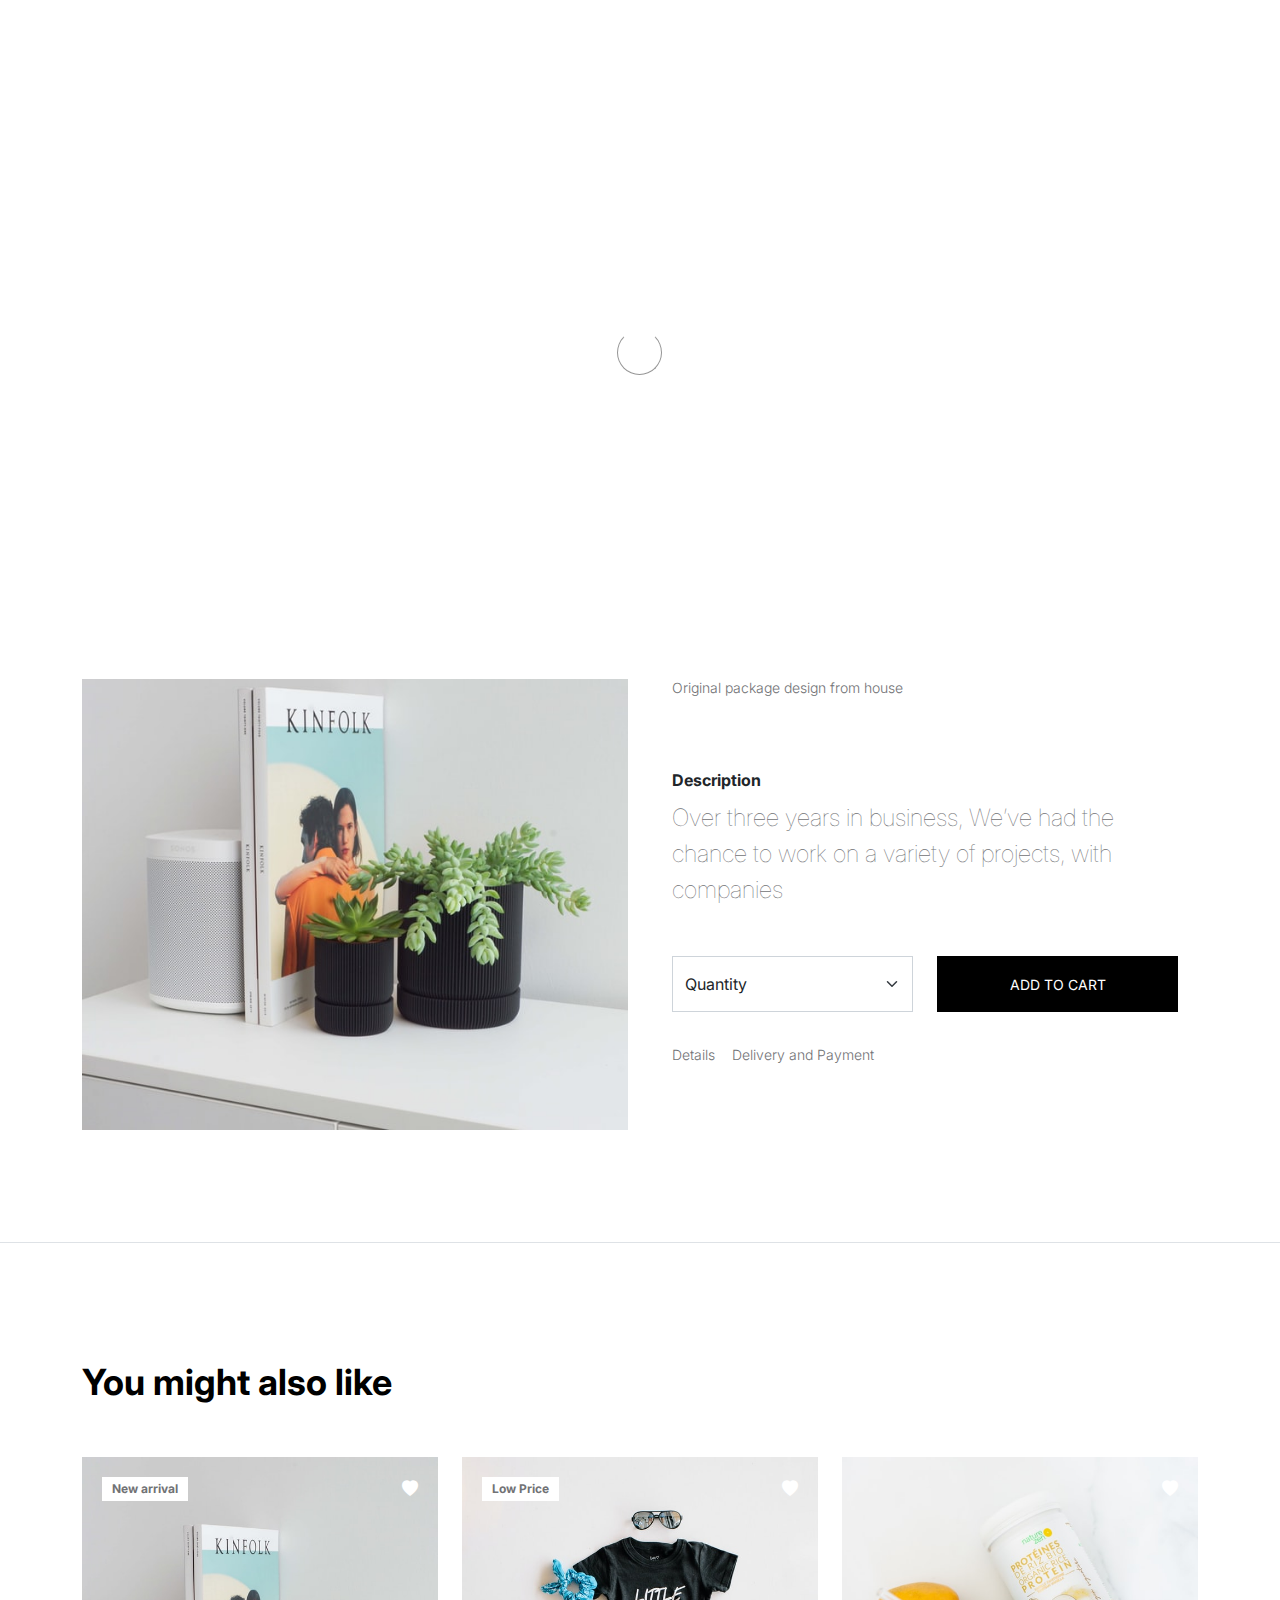
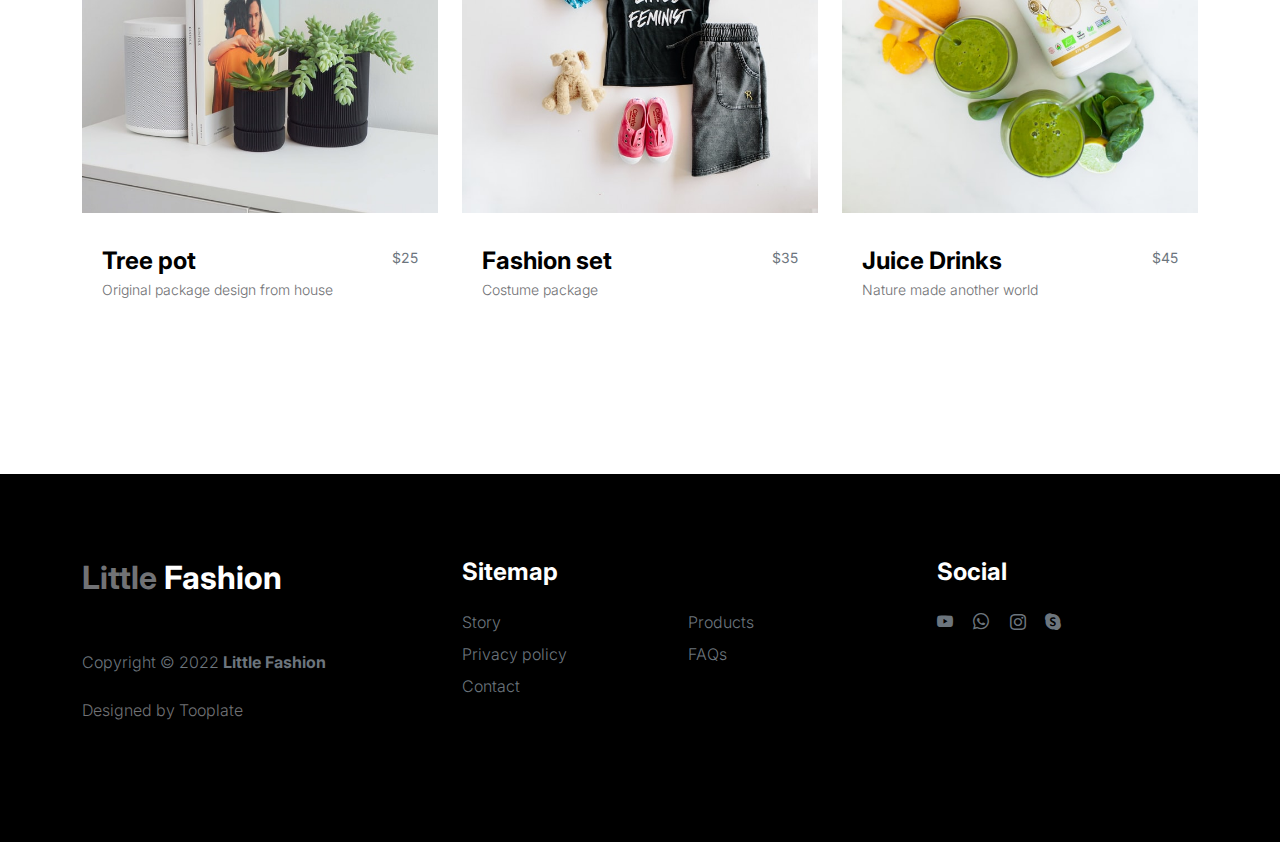
<file: Resources/wwwroot/root/product-detail.html>
<!doctype html>
<html lang="en">
    <head>
        <meta charset="utf-8">
        <meta name="viewport" content="width=device-width, initial-scale=1">

        <meta name="description" content="">
        <meta name="author" content="">

        <title>Tooplate's Little Fashion - Product Detail</title>

        <!-- CSS FILES -->
        <link rel="preconnect" href="https://fonts.googleapis.com">

        <link rel="preconnect" href="https://fonts.gstatic.com" crossorigin>

        <link href="https://fonts.googleapis.com/css2?family=Inter:wght@100;300;400;700;900&display=swap" rel="stylesheet">

        <link href="css/bootstrap.min.css" rel="stylesheet">
        <link href="css/bootstrap-icons.css" rel="stylesheet">

        <link rel="stylesheet" href="css/slick.css"/>

        <link href="css/tooplate-little-fashion.css" rel="stylesheet">
<!--

Tooplate 2127 Little Fashion

https://www.tooplate.com/view/2127-little-fashion

-->
    </head>
    
    <body>

        <section class="preloader">
            <div class="spinner">
                <span class="sk-inner-circle"></span>
            </div>
        </section>
    
        <main>

            <nav class="navbar navbar-expand-lg">
                <div class="container">
                    <button class="navbar-toggler" type="button" data-bs-toggle="collapse" data-bs-target="#navbarNav" aria-controls="navbarNav" aria-expanded="false" aria-label="Toggle navigation">
                        <span class="navbar-toggler-icon"></span>
                    </button>

                    <a class="navbar-brand" href="index.html">
                        <strong><span>Little</span> Fashion</strong>
                    </a>

                    <div class="d-lg-none">
                        <a href="sign-in.html" class="bi-person custom-icon me-3"></a>

                        <a href="product-detail.html" class="bi-bag custom-icon"></a>
                    </div>

                    <div class="collapse navbar-collapse" id="navbarNav">
                        <ul class="navbar-nav mx-auto">
                            <li class="nav-item">
                                <a class="nav-link" href="index.html">Home</a>
                            </li>

                            <li class="nav-item">
                                <a class="nav-link" href="about.html">Story</a>
                            </li>

                            <li class="nav-item">
                                <a class="nav-link" href="products.html">Products</a>
                            </li>

                            <li class="nav-item">
                                <a class="nav-link" href="faq.html">FAQs</a>
                            </li>

                            <li class="nav-item">
                                <a class="nav-link" href="contact.html">Contact</a>
                            </li>
                        </ul>

                        <div class="d-none d-lg-block">
                            <a href="sign-in.html" class="bi-person custom-icon me-3"></a>

                            <a href="product-detail.html" class="bi-bag custom-icon"></a>
                        </div>
                    </div>
                </div>
            </nav>

            <header class="site-header section-padding d-flex justify-content-center align-items-center">
                <div class="container">
                    <div class="row">

                        <div class="col-lg-10 col-12">
                            <h1>
                                <span class="d-block text-primary">We provide you</span>
                                <span class="d-block text-dark">Fashionable Stuffs</span>
                            </h1>
                        </div>
                    </div>
                </div>
            </header>

            <section class="product-detail section-padding">
                <div class="container">
                    <div class="row">

                        <div class="col-lg-6 col-12">
                            <div class="product-thumb">
                                <img src="images/product/evan-mcdougall-qnh1odlqOmk-unsplash.jpeg" class="img-fluid product-image" alt="">
                            </div>
                        </div>

                        <div class="col-lg-6 col-12">
                            <div class="product-info d-flex">
                                <div>
                                    <h2 class="product-title mb-0">Tree pot</h2>

                                    <p class="product-p">Original package design from house</p>
                                </div>

                                <small class="product-price text-muted ms-auto mt-auto mb-5">$25</small>
                            </div>

                            <div class="product-description">

                                <strong class="d-block mt-4 mb-2">Description</strong>

                                <p class="lead mb-5">Over three years in business, We’ve had the chance to work on a variety of projects, with companies</p>
                            </div>

                            <div class="product-cart-thumb row">
                                <div class="col-lg-6 col-12">
                                    
                                    <select class="form-select cart-form-select" id="inputGroupSelect01">
                                        <option selected>Quantity</option>
                                        <option value="1">1</option>
                                        <option value="2">2</option>
                                        <option value="3">3</option>
                                        <option value="4">4</option>
                                        <option value="5">5</option>
                                    </select>
                                </div>

                                <div class="col-lg-6 col-12 mt-4 mt-lg-0">
                                    <button type="submit" class="btn custom-btn cart-btn" data-bs-toggle="modal" data-bs-target="#cart-modal">Add to Cart</button>
                                </div>

                                <p>
                                    <a href="#" class="product-additional-link">Details</a>

                                    <a href="#" class="product-additional-link">Delivery and Payment</a>
                                </p>
                            </div>

                        </div>

                    </div>
                </div>
            </section>

            <section class="related-product section-padding border-top">
                <div class="container">
                    <div class="row">

                        <div class="col-12">
                            <h3 class="mb-5">You might also like</h3>
                        </div>

                        <div class="col-lg-4 col-12 mb-3">
                            <div class="product-thumb">
                                <a href="product-detail.html">
                                    <img src="images/product/evan-mcdougall-qnh1odlqOmk-unsplash.jpeg" class="img-fluid product-image" alt="">
                                </a>

                                <div class="product-top d-flex">
                                    <span class="product-alert me-auto">New arrival</span>

                                    <a href="#" class="bi-heart-fill product-icon"></a>
                                </div>

                                <div class="product-info d-flex">
                                    <div>
                                        <h5 class="product-title mb-0">
                                            <a href="product-detail.html" class="product-title-link">Tree pot</a>
                                        </h5>

                                        <p class="product-p">Original package design from house</p>
                                    </div>

                                    <small class="product-price text-muted ms-auto mt-auto mb-5">$25</small>
                                </div>
                            </div>
                        </div>

                        <div class="col-lg-4 col-12 mb-3">
                            <div class="product-thumb">
                                <a href="product-detail.html">
                                    <img src="images/product/jordan-nix-CkCUvwMXAac-unsplash.jpeg" class="img-fluid product-image" alt="">
                                </a>

                                <div class="product-top d-flex">
                                    <span class="product-alert">Low Price</span>

                                    <a href="#" class="bi-heart-fill product-icon ms-auto"></a>
                                </div>

                                <div class="product-info d-flex">
                                    <div>
                                        <h5 class="product-title mb-0">
                                            <a href="product-detail.html" class="product-title-link">Fashion set</a>
                                        </h5>

                                        <p class="product-p">Costume package</p>
                                    </div>

                                    <small class="product-price text-muted ms-auto mt-auto mb-5">$35</small>
                                </div>
                            </div>
                        </div>

                        <div class="col-lg-4 col-12">
                            <div class="product-thumb">
                                <a href="product-detail.html">
                                    <img src="images/product/nature-zen-3Dn1BZZv3m8-unsplash.jpeg" class="img-fluid product-image" alt="">
                                </a>

                                <div class="product-top d-flex">
                                    <a href="#" class="bi-heart-fill product-icon ms-auto"></a>
                                </div>

                                <div class="product-info d-flex">
                                    <div>
                                        <h5 class="product-title mb-0">
                                            <a href="product-detail.html" class="product-title-link">Juice Drinks</a>
                                        </h5>

                                        <p class="product-p">Nature made another world</p>
                                    </div>

                                    <small class="product-price text-muted ms-auto mt-auto mb-5">$45</small>
                                </div>
                            </div>
                        </div>

                    </div>
                </div>
            </section>

        </main>

        <footer class="site-footer">
            <div class="container">
                <div class="row">

                    <div class="col-lg-3 col-10 me-auto mb-4">
                        <h4 class="text-white mb-3"><a href="index.html">Little</a> Fashion</h4>
                        <p class="copyright-text text-muted mt-lg-5 mb-4 mb-lg-0">Copyright © 2022 <strong>Little Fashion</strong></p>
                        <br>
                        <p class="copyright-text">Designed by <a href="https://www.tooplate.com/" target="_blank">Tooplate</a></p>
                    </div>

                    <div class="col-lg-5 col-8">
                        <h5 class="text-white mb-3">Sitemap</h5>

                        <ul class="footer-menu d-flex flex-wrap">
                            <li class="footer-menu-item"><a href="about.html" class="footer-menu-link">Story</a></li>

                            <li class="footer-menu-item"><a href="#" class="footer-menu-link">Products</a></li>

                            <li class="footer-menu-item"><a href="#" class="footer-menu-link">Privacy policy</a></li>

                            <li class="footer-menu-item"><a href="#" class="footer-menu-link">FAQs</a></li>

                            <li class="footer-menu-item"><a href="#" class="footer-menu-link">Contact</a></li>
                        </ul>
                    </div>

                    <div class="col-lg-3 col-4">
                        <h5 class="text-white mb-3">Social</h5>

                        <ul class="social-icon">

                            <li><a href="#" class="social-icon-link bi-youtube"></a></li>

                            <li><a href="#" class="social-icon-link bi-whatsapp"></a></li>

                            <li><a href="#" class="social-icon-link bi-instagram"></a></li>

                            <li><a href="#" class="social-icon-link bi-skype"></a></li>
                        </ul>
                    </div>

                </div>
            </div>
        </footer>

        <!-- CART MODAL -->
        <div class="modal fade" id="cart-modal" tabindex="-1" aria-labelledby="exampleModalLabel" aria-hidden="true">
            <div class="modal-dialog modal-dialog-centered modal-lg">
                <div class="modal-content border-0">
                    <div class="modal-header flex-column">
                        <button type="button" class="btn-close" data-bs-dismiss="modal" aria-label="Close"></button>
                    </div>

                    <div class="modal-body">
                        <div class="row">
                            <div class="col-lg-6 col-12 mt-4 mt-lg-0">
                                <img src="images/product/evan-mcdougall-qnh1odlqOmk-unsplash.jpeg" class="img-fluid product-image" alt="">
                            </div>

                            <div class="col-lg-6 col-12 mt-3 mt-lg-0">
                                <h3 class="modal-title" id="exampleModalLabel">Tree pot</h3>

                                <p class="product-price text-muted mt-3">$25</p>

                                <p class="product-p">Quatity: <span class="ms-1">4</span></p>

                                <p class="product-p">Colour: <span class="ms-1">Black</span></p>

                                <p class="product-p pb-3">Size: <span class="ms-1">S/S</span></p>

                                <div class="border-top mt-4 pt-3">
                                    <p class="product-p"><strong>Total: <span class="ms-1">$100</span></strong></p>
                                </div>

                            </div>
                        </div>
                    </div>

                    <div class="modal-footer">
                        <div class="row w-50">
                            <button type="button" class="btn custom-btn cart-btn ms-lg-4">Checkout</button>
                        </div>
                    </div>
                </div>

            </div>
        </div>

        <!-- JAVASCRIPT FILES -->
        <script src="js/jquery.min.js"></script>
        <script src="js/bootstrap.bundle.min.js"></script>
        <script src="js/Headroom.js"></script>
        <script src="js/jQuery.headroom.js"></script>
        <script src="js/slick.min.js"></script>
        <script src="js/custom.js"></script>

    </body>
</html>
</file>
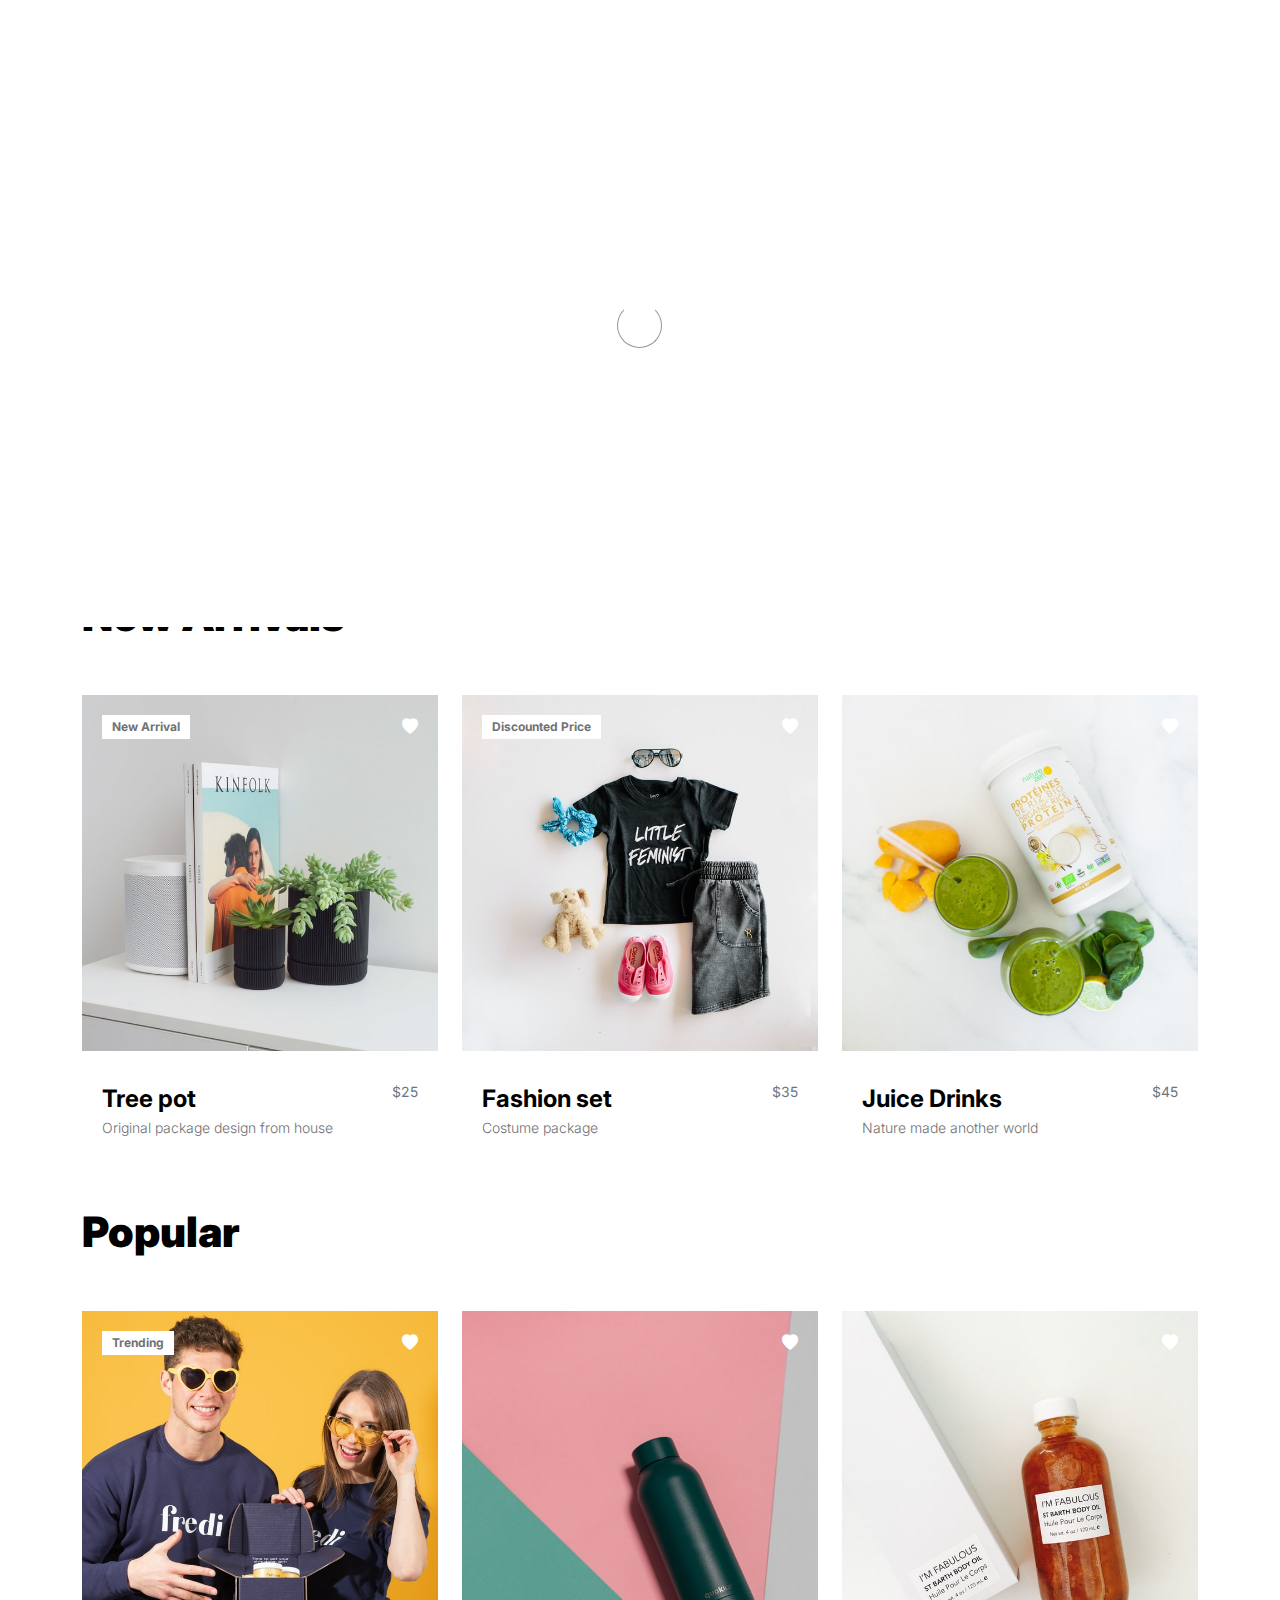
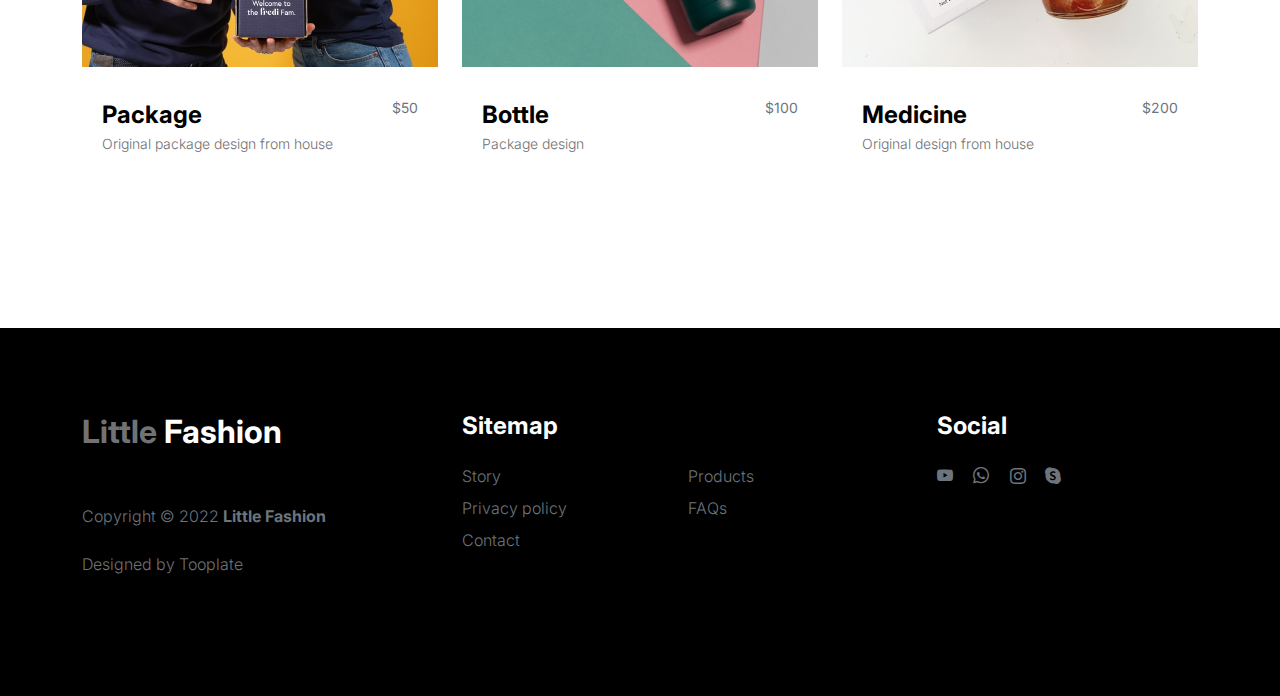
<file: Resources/wwwroot/root/products.html>
<!doctype html>
<html lang="en">
    <head>
        <meta charset="utf-8">
        <meta name="viewport" content="width=device-width, initial-scale=1">

        <meta name="description" content="">
        <meta name="author" content="">

        <title>Tooplate's Little Fashion - Products</title>

        <!-- CSS FILES -->
        <link rel="preconnect" href="https://fonts.googleapis.com">

        <link rel="preconnect" href="https://fonts.gstatic.com" crossorigin>

        <link href="https://fonts.googleapis.com/css2?family=Inter:wght@100;300;400;700;900&display=swap" rel="stylesheet">

        <link href="css/bootstrap.min.css" rel="stylesheet">
        <link href="css/bootstrap-icons.css" rel="stylesheet">

        <link rel="stylesheet" href="css/slick.css"/>

        <link href="css/tooplate-little-fashion.css" rel="stylesheet">
<!--

Tooplate 2127 Little Fashion

https://www.tooplate.com/view/2127-little-fashion

-->
    </head>
    
    <body>

        <section class="preloader">
            <div class="spinner">
                <span class="sk-inner-circle"></span>
            </div>
        </section>
    
        <main>

            <nav class="navbar navbar-expand-lg">
                <div class="container">
                    <button class="navbar-toggler" type="button" data-bs-toggle="collapse" data-bs-target="#navbarNav" aria-controls="navbarNav" aria-expanded="false" aria-label="Toggle navigation">
                        <span class="navbar-toggler-icon"></span>
                    </button>

                    <a class="navbar-brand" href="index.html">
                        <strong><span>Little</span> Fashion</strong>
                    </a>

                    <div class="d-lg-none">
                        <a href="sign-in.html" class="bi-person custom-icon me-3"></a>

                        <a href="product-detail.html" class="bi-bag custom-icon"></a>
                    </div>

                    <div class="collapse navbar-collapse" id="navbarNav">
                        <ul class="navbar-nav mx-auto">
                            <li class="nav-item">
                                <a class="nav-link" href="index.html">Home</a>
                            </li>

                            <li class="nav-item">
                                <a class="nav-link" href="about.html">Story</a>
                            </li>

                            <li class="nav-item">
                                <a class="nav-link active" href="products.html">Products</a>
                            </li>

                            <li class="nav-item">
                                <a class="nav-link" href="faq.html">FAQs</a>
                            </li>

                            <li class="nav-item">
                                <a class="nav-link" href="contact.html">Contact</a>
                            </li>
                        </ul>

                        <div class="d-none d-lg-block">
                            <a href="sign-in.html" class="bi-person custom-icon me-3"></a>

                            <a href="product-detail.html" class="bi-bag custom-icon"></a>
                        </div>
                    </div>
                </div>
            </nav>

            <header class="site-header section-padding d-flex justify-content-center align-items-center">
                <div class="container">
                    <div class="row">

                        <div class="col-lg-10 col-12">
                            <h1>
                                <span class="d-block text-primary">Choose your</span>
                                <span class="d-block text-dark">favorite stuffs</span>
                            </h1>
                        </div>
                    </div>
                </div>
            </header>

            <section class="products section-padding">
                <div class="container">
                    <div class="row">
                        
                        <div class="col-12">
                            <h2 class="mb-5">New Arrivals</h2>
                        </div>

                        <div class="col-lg-4 col-12 mb-3">
                            <div class="product-thumb">
                                <a href="product-detail.html">
                                    <img src="images/product/evan-mcdougall-qnh1odlqOmk-unsplash.jpeg" class="img-fluid product-image" alt="">
                                </a>

                                <div class="product-top d-flex">
                                    <span class="product-alert me-auto">New Arrival</span>

                                    <a href="#" class="bi-heart-fill product-icon"></a>
                                </div>

                                <div class="product-info d-flex">
                                    <div>
                                        <h5 class="product-title mb-0">
                                            <a href="product-detail.html" class="product-title-link">Tree pot</a>
                                        </h5>

                                        <p class="product-p">Original package design from house</p>
                                    </div>

                                    <small class="product-price text-muted ms-auto">$25</small>
                                </div>
                            </div>
                        </div>

                        <div class="col-lg-4 col-12 mb-3">
                            <div class="product-thumb">
                                <a href="product-detail.html">
                                    <img src="images/product/jordan-nix-CkCUvwMXAac-unsplash.jpeg" class="img-fluid product-image" alt="">
                                </a>

                                <div class="product-top d-flex">
                                    <span class="product-alert">Discounted Price</span>

                                    <a href="#" class="bi-heart-fill product-icon ms-auto"></a>
                                </div>

                                <div class="product-info d-flex">
                                    <div>
                                        <h5 class="product-title mb-0">
                                            <a href="product-detail.html" class="product-title-link">Fashion set</a>
                                        </h5>

                                        <p class="product-p">Costume package</p>
                                    </div>

                                    <small class="product-price text-muted ms-auto">$35</small>
                                </div>
                            </div>
                        </div>

                        <div class="col-lg-4 col-12">
                            <div class="product-thumb">
                                <a href="product-detail.html">
                                    <img src="images/product/nature-zen-3Dn1BZZv3m8-unsplash.jpeg" class="img-fluid product-image" alt="">
                                </a>

                                <div class="product-top d-flex">
                                    <a href="#" class="bi-heart-fill product-icon ms-auto"></a>
                                </div>

                                <div class="product-info d-flex">
                                    <div>
                                        <h5 class="product-title mb-0">
                                            <a href="product-detail.html" class="product-title-link">Juice Drinks</a>
                                        </h5>

                                        <p class="product-p">Nature made another world</p>
                                    </div>

                                    <small class="product-price text-muted ms-auto">$45</small>
                                </div>
                            </div>
                        </div>

                        <div class="col-12">
                            <h2 class="mb-5">Popular</h2>
                        </div>

                        <div class="col-lg-4 col-12 mb-3">
                            <div class="product-thumb">
                                <a href="product-detail.html">
                                    <img src="images/product/team-fredi-8HRKoay8VJE-unsplash.jpeg" class="img-fluid product-image" alt="">
                                </a>

                                <div class="product-top d-flex">
                                    <span class="product-alert">Trending</span>

                                    <a href="#" class="bi-heart-fill product-icon ms-auto"></a>
                                </div>

                                <div class="product-info d-flex">
                                    <div>
                                        <h5 class="product-title mb-0">
                                            <a href="product-detail.html" class="product-title-link">Package</a>
                                        </h5>

                                        <p class="product-p">Original package design from house</p>
                                    </div>

                                    <small class="product-price text-muted ms-auto">$50</small>
                                </div>
                            </div>
                        </div>

                        <div class="col-lg-4 col-12 mb-3">
                            <div class="product-thumb">
                                <a href="product-detail.html">
                                    <img src="images/product/quokkabottles-kFc1_G1GvKA-unsplash.jpeg" class="img-fluid product-image" alt="">
                                </a>

                                <div class="product-top d-flex">
                                    <a href="#" class="bi-heart-fill product-icon ms-auto"></a>
                                </div>

                                <div class="product-info d-flex">
                                    <div>
                                        <h5 class="product-title mb-0">
                                            <a href="product-detail.html" class="product-title-link">Bottle</a>
                                        </h5>

                                        <p class="product-p">Package design</p>
                                    </div>

                                    <small class="product-price text-muted ms-auto">$100</small>
                                </div>
                            </div>
                        </div>

                        <div class="col-lg-4 col-12 mb-3">
                            <div class="product-thumb">
                                <a href="product-detail.html">
                                    <img src="images/product/anis-m-WnVrO-DvxcE-unsplash.jpeg" class="img-fluid product-image" alt="">
                                </a>

                                <div class="product-top d-flex">
                                    <a href="#" class="bi-heart-fill product-icon ms-auto"></a>
                                </div>

                                <div class="product-info d-flex">
                                    <div>
                                        <h5 class="product-title mb-0">
                                            <a href="product-detail.html" class="product-title-link">Medicine</a>
                                        </h5>

                                        <p class="product-p">Original design from house</p>
                                    </div>

                                    <small class="product-price text-muted ms-auto">$200</small>
                                </div>
                            </div>
                        </div>

                    </div>
                </div>
            </section>

        </main>

        <footer class="site-footer">
            <div class="container">
                <div class="row">

                    <div class="col-lg-3 col-10 me-auto mb-4">
                        <h4 class="text-white mb-3"><a href="index.html">Little</a> Fashion</h4>
                        <p class="copyright-text text-muted mt-lg-5 mb-4 mb-lg-0">Copyright © 2022 <strong>Little Fashion</strong></p>
                        <br>
                        <p class="copyright-text">Designed by <a href="https://www.tooplate.com/" target="_blank">Tooplate</a></p>
                    </div>

                    <div class="col-lg-5 col-8">
                        <h5 class="text-white mb-3">Sitemap</h5>

                        <ul class="footer-menu d-flex flex-wrap">
                            <li class="footer-menu-item"><a href="about.html" class="footer-menu-link">Story</a></li>

                            <li class="footer-menu-item"><a href="#" class="footer-menu-link">Products</a></li>

                            <li class="footer-menu-item"><a href="#" class="footer-menu-link">Privacy policy</a></li>

                            <li class="footer-menu-item"><a href="#" class="footer-menu-link">FAQs</a></li>

                            <li class="footer-menu-item"><a href="#" class="footer-menu-link">Contact</a></li>
                        </ul>
                    </div>

                    <div class="col-lg-3 col-4">
                        <h5 class="text-white mb-3">Social</h5>

                        <ul class="social-icon">

                            <li><a href="#" class="social-icon-link bi-youtube"></a></li>

                            <li><a href="#" class="social-icon-link bi-whatsapp"></a></li>

                            <li><a href="#" class="social-icon-link bi-instagram"></a></li>

                            <li><a href="#" class="social-icon-link bi-skype"></a></li>
                        </ul>
                    </div>

                </div>
            </div>
        </footer>

        <!-- JAVASCRIPT FILES -->
        <script src="js/jquery.min.js"></script>
        <script src="js/bootstrap.bundle.min.js"></script>
        <script src="js/Headroom.js"></script>
        <script src="js/jQuery.headroom.js"></script>
        <script src="js/slick.min.js"></script>
        <script src="js/custom.js"></script>

    </body>
</html>
</file>
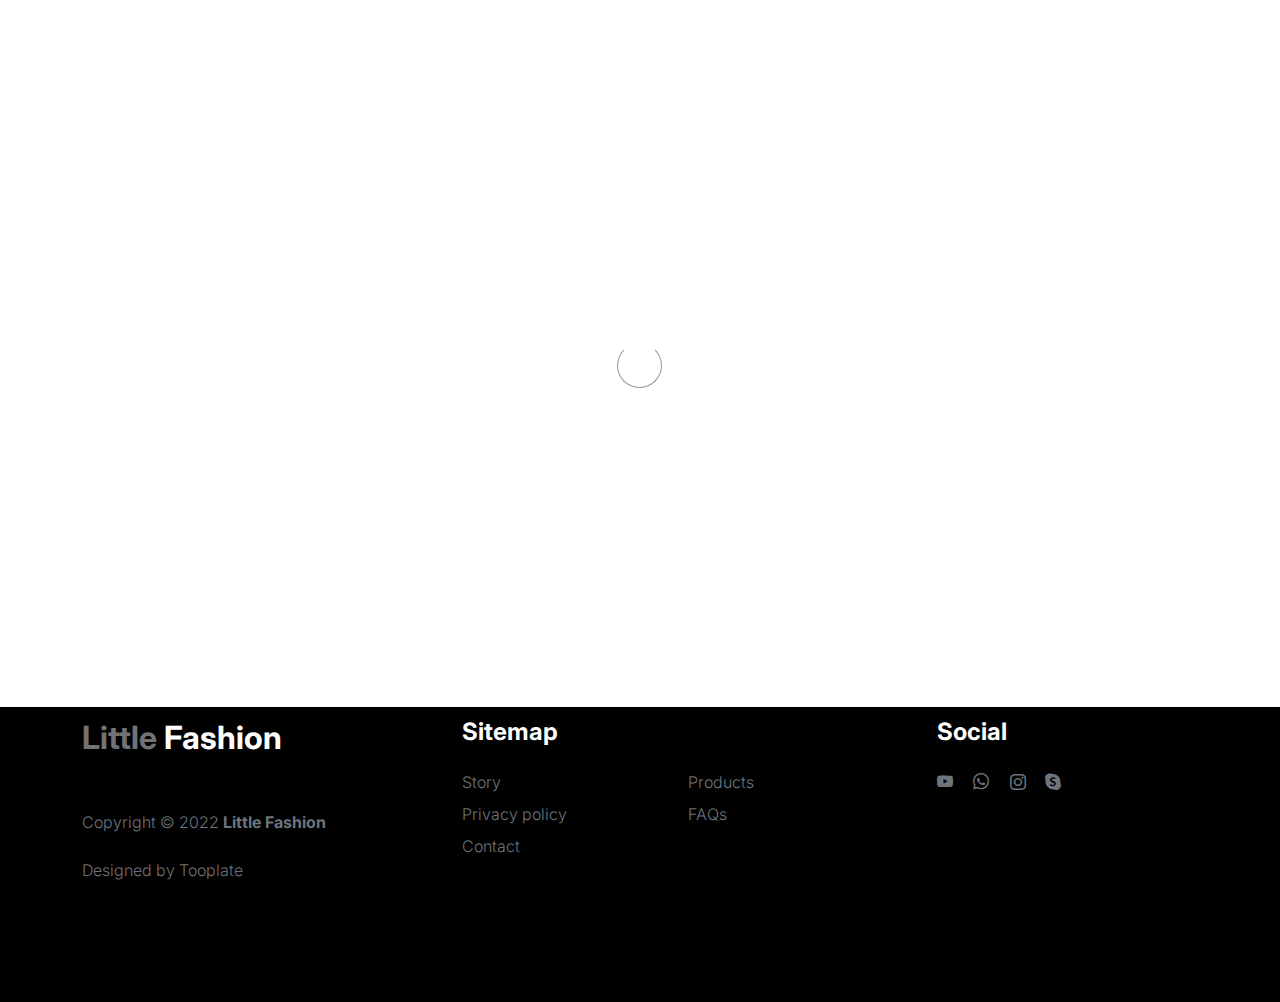
<file: Resources/wwwroot/root/sign-in.html>
<!doctype html>
<html lang="en">
    <head>
        <meta charset="utf-8">
        <meta name="viewport" content="width=device-width, initial-scale=1">

        <meta name="description" content="">
        <meta name="author" content="">

        <title>Tooplate's Little Fashion - Sign In Page</title>

        <!-- CSS FILES -->
        <link rel="preconnect" href="https://fonts.googleapis.com">

        <link rel="preconnect" href="https://fonts.gstatic.com" crossorigin>

        <link href="https://fonts.googleapis.com/css2?family=Inter:wght@100;300;400;700;900&display=swap" rel="stylesheet">

        <link href="css/bootstrap.min.css" rel="stylesheet">
        <link href="css/bootstrap-icons.css" rel="stylesheet">

        <link rel="stylesheet" href="css/slick.css"/>

        <link href="css/tooplate-little-fashion.css" rel="stylesheet">
        
<!--

Tooplate 2127 Little Fashion

https://www.tooplate.com/view/2127-little-fashion

-->
    </head>
    
    <body>

        <section class="preloader">
            <div class="spinner">
                <span class="sk-inner-circle"></span>
            </div>
        </section>
    
        <main>

            <section class="sign-in-form section-padding">
                <div class="container">
                    <div class="row">

                        <div class="col-lg-8 mx-auto col-12">

                            <h1 class="hero-title text-center mb-5">Sign In</h1>

                            <div class="row">
                                <div class="col-lg-8 col-11 mx-auto">
                                    <form role="form" method="post">

                                        <div class="form-floating mb-4 p-0">
                                            <input type="email" name="email" id="email" pattern="[^ @]*@[^ @]*" class="form-control" placeholder="Email address" required>

                                            <label for="email">Email address</label>
                                        </div>

                                        <div class="form-floating p-0">
                                            <input type="password" name="password" id="password" class="form-control" placeholder="Password" required>

                                            <label for="password">Password</label>
                                        </div>

                                        <button type="submit" class="btn custom-btn form-control mt-4 mb-3">
                                            Sign in
                                        </button>

                                        <p class="text-center">Don’t have an account? <a href="sign-up.html">Create One</a></p>

                                    </form>
                                </div>
                            </div>
                            
                        </div>

                    </div>
                </div>
            </section>

        </main>

        <footer class="site-footer">
            <div class="container">
                <div class="row">

                    <div class="col-lg-3 col-10 me-auto mb-4">
                        <h4 class="text-white mb-3"><a href="index.html">Little</a> Fashion</h4>
                        <p class="copyright-text text-muted mt-lg-5 mb-4 mb-lg-0">Copyright © 2022 <strong>Little Fashion</strong></p>
                        <br>
                        <p class="copyright-text">Designed by <a href="https://www.tooplate.com/" target="_blank">Tooplate</a></p>
                    </div>

                    <div class="col-lg-5 col-8">
                        <h5 class="text-white mb-3">Sitemap</h5>

                        <ul class="footer-menu d-flex flex-wrap">
                            <li class="footer-menu-item"><a href="about.html" class="footer-menu-link">Story</a></li>

                            <li class="footer-menu-item"><a href="#" class="footer-menu-link">Products</a></li>

                            <li class="footer-menu-item"><a href="#" class="footer-menu-link">Privacy policy</a></li>

                            <li class="footer-menu-item"><a href="#" class="footer-menu-link">FAQs</a></li>

                            <li class="footer-menu-item"><a href="#" class="footer-menu-link">Contact</a></li>
                        </ul>
                    </div>

                    <div class="col-lg-3 col-4">
                        <h5 class="text-white mb-3">Social</h5>

                        <ul class="social-icon">

                            <li><a href="#" class="social-icon-link bi-youtube"></a></li>

                            <li><a href="#" class="social-icon-link bi-whatsapp"></a></li>

                            <li><a href="#" class="social-icon-link bi-instagram"></a></li>

                            <li><a href="#" class="social-icon-link bi-skype"></a></li>
                        </ul>
                    </div>

                </div>
            </div>
        </footer>

        <!-- JAVASCRIPT FILES -->
        <script src="js/jquery.min.js"></script>
        <script src="js/bootstrap.bundle.min.js"></script>
        <script src="js/Headroom.js"></script>
        <script src="js/jQuery.headroom.js"></script>
        <script src="js/slick.min.js"></script>
        <script src="js/custom.js"></script>

    </body>
</html>
</file>
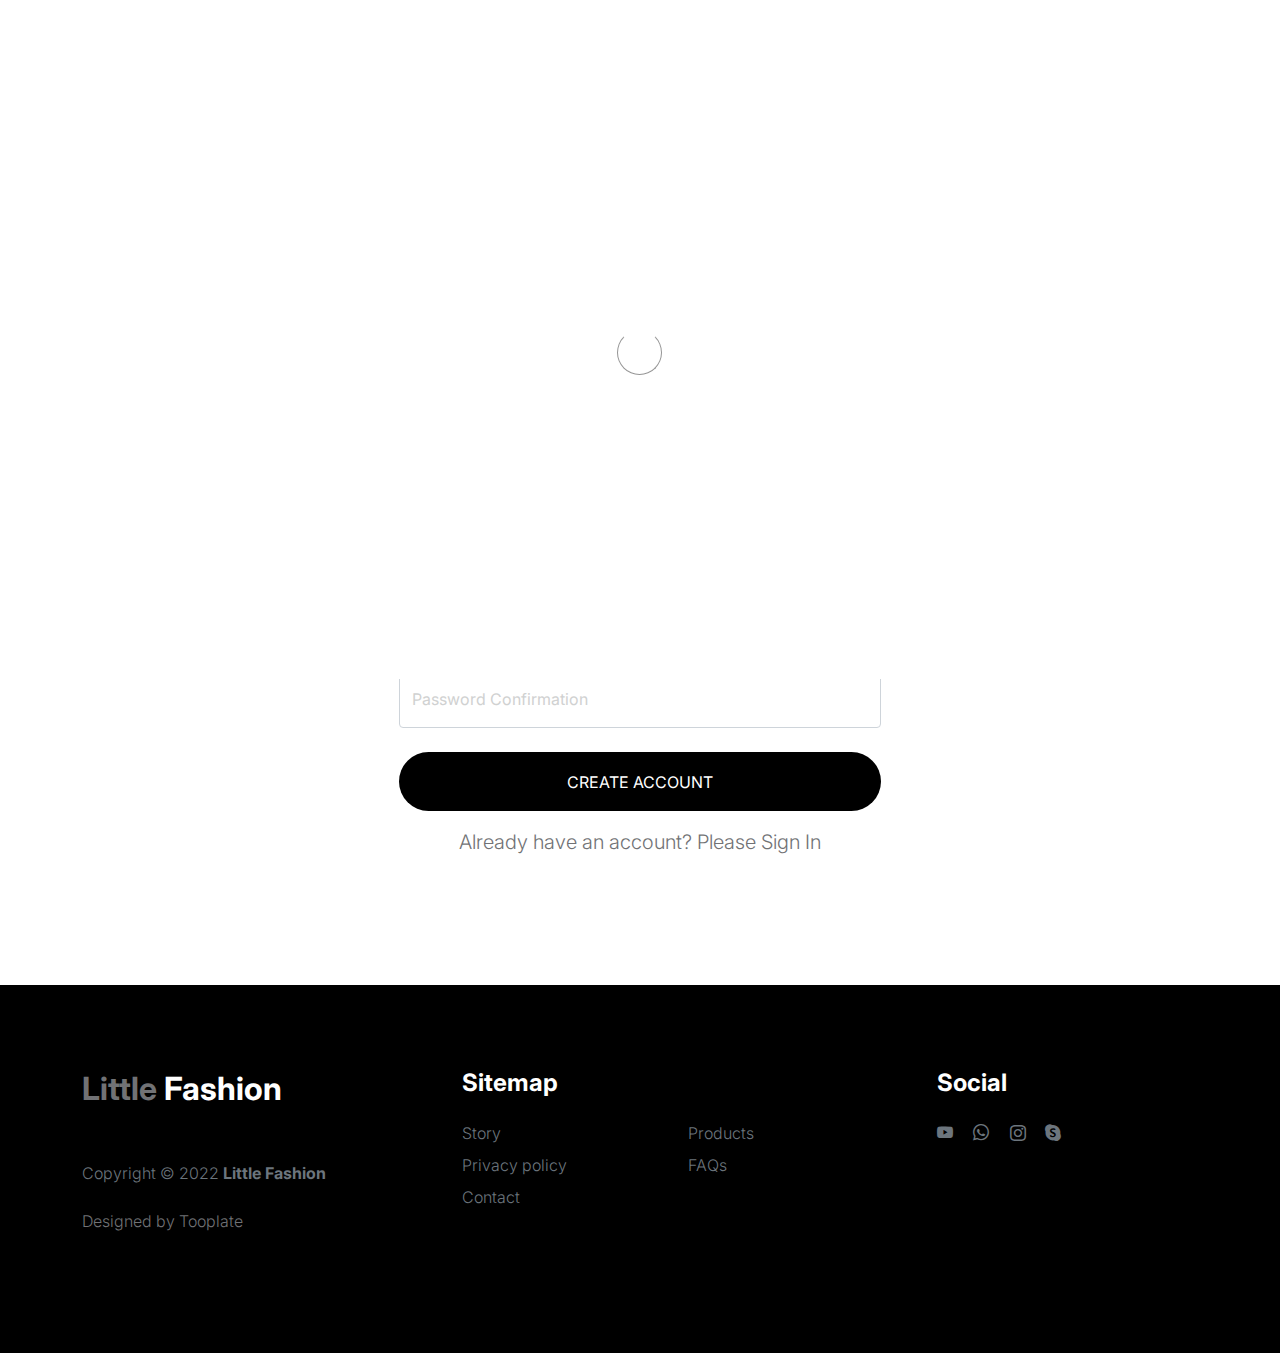
<file: Resources/wwwroot/root/sign-up.html>
<!doctype html>
<html lang="en">
    <head>
        <meta charset="utf-8">
        <meta name="viewport" content="width=device-width, initial-scale=1">

        <meta name="description" content="">
        <meta name="author" content="">

        <title>Tooplate's Little Fashion - Sign Up Page</title>

        <!-- CSS FILES -->
        <link rel="preconnect" href="https://fonts.googleapis.com">

        <link rel="preconnect" href="https://fonts.gstatic.com" crossorigin>

        <link href="https://fonts.googleapis.com/css2?family=Inter:wght@100;300;400;700;900&display=swap" rel="stylesheet">

        <link href="css/bootstrap.min.css" rel="stylesheet">
        <link href="css/bootstrap-icons.css" rel="stylesheet">

        <link rel="stylesheet" href="css/slick.css"/>

        <link href="css/tooplate-little-fashion.css" rel="stylesheet">
        
<!--

Tooplate 2127 Little Fashion

https://www.tooplate.com/view/2127-little-fashion

-->
    </head>
    
    <body>

        <section class="preloader">
            <div class="spinner">
                <span class="sk-inner-circle"></span>
            </div>
        </section>
    
        <main>

            <section class="sign-in-form section-padding">
                <div class="container">
                    <div class="row">

                        <div class="col-lg-8 mx-auto col-12">

                            <h1 class="hero-title text-center mb-5">Sign Up</h1>

                            <div class="social-login d-flex flex-column w-50 m-auto">
                                
                                <a href="#" class="btn custom-btn social-btn mb-4">
                                    <i class="bi bi-google me-3"></i>

                                    Continue with Google
                                </a>

                                <a href="#" class="btn custom-btn social-btn">
                                    <i class="bi bi-facebook me-3"></i>

                                    Continue with Facebook
                                </a>
                            </div>

                            <div class="div-separator w-50 m-auto my-5"><span>or</span></div>

                            <div class="row">
                                <div class="col-lg-8 col-11 mx-auto">
                                    <form role="form" method="post">

                                        <div class="form-floating">
                                            <input type="email" name="email" id="email" pattern="[^ @]*@[^ @]*" class="form-control" placeholder="Email address" required>

                                            <label for="email">Email address</label>
                                        </div>

                                        <div class="form-floating my-4">
                                            <input type="password" name="password" id="password" pattern="[0-9a-zA-Z]{4,10}" class="form-control" placeholder="Password" required>

                                            <label for="password">Password</label>
                                            
                                            <p class="text-center">* shall include 0-9 a-z A-Z in 4 to 10 characters</p>
                                        </div>

                                        <div class="form-floating">
                                            <input type="password" name="confirm_password" id="confirm_password" pattern="[0-9a-zA-Z]{4,10}" class="form-control" placeholder="Password" required>

                                            <label for="confirm_password">Password Confirmation</label>
                                        </div>

                                        <button type="submit" class="btn custom-btn form-control mt-4 mb-3">
                                            Create account
                                        </button>

                                        <p class="text-center">Already have an account? Please <a href="sign-in.html">Sign In</a></p>

                                    </form>
                                </div>
                            </div>
                            
                        </div>

                    </div>
                </div>
            </section>

        </main>

        <footer class="site-footer">
            <div class="container">
                <div class="row">

                    <div class="col-lg-3 col-10 me-auto mb-4">
                        <h4 class="text-white mb-3"><a href="index.html">Little</a> Fashion</h4>
                        <p class="copyright-text text-muted mt-lg-5 mb-4 mb-lg-0">Copyright © 2022 <strong>Little Fashion</strong></p>
                        <br>
                        <p class="copyright-text">Designed by <a href="https://www.tooplate.com/" target="_blank">Tooplate</a></p>
                    </div>

                    <div class="col-lg-5 col-8">
                        <h5 class="text-white mb-3">Sitemap</h5>

                        <ul class="footer-menu d-flex flex-wrap">
                            <li class="footer-menu-item"><a href="about.html" class="footer-menu-link">Story</a></li>

                            <li class="footer-menu-item"><a href="#" class="footer-menu-link">Products</a></li>

                            <li class="footer-menu-item"><a href="#" class="footer-menu-link">Privacy policy</a></li>

                            <li class="footer-menu-item"><a href="#" class="footer-menu-link">FAQs</a></li>

                            <li class="footer-menu-item"><a href="#" class="footer-menu-link">Contact</a></li>
                        </ul>
                    </div>

                    <div class="col-lg-3 col-4">
                        <h5 class="text-white mb-3">Social</h5>

                        <ul class="social-icon">

                            <li><a href="#" class="social-icon-link bi-youtube"></a></li>

                            <li><a href="#" class="social-icon-link bi-whatsapp"></a></li>

                            <li><a href="#" class="social-icon-link bi-instagram"></a></li>

                            <li><a href="#" class="social-icon-link bi-skype"></a></li>
                        </ul>
                    </div>

                </div>
            </div>
        </footer>

        <!-- JAVASCRIPT FILES -->
        <script src="js/jquery.min.js"></script>
        <script src="js/bootstrap.bundle.min.js"></script>
        <script src="js/Headroom.js"></script>
        <script src="js/jQuery.headroom.js"></script>
        <script src="js/slick.min.js"></script>
        <script src="js/custom.js"></script>

    </body>
</html>
</file>
<file: Resources/wwwroot/root/css/tooplate-little-fashion.css>
/*

Tooplate 2127 Little Fashion

https://www.tooplate.com/view/2127-little-fashion

*/


/*---------------------------------------
  CUSTOM PROPERTIES ( VARIABLES )             
-----------------------------------------*/
:root {
  --white-color:                #FFFFFF;
  --primary-color:              #FF4400;
  --section-bg-color:           #f0f8ff;
  --dark-color:                 #000000;
  --grey-color:                 #d0d1d1;
  --p-color:                    #717275;

  --body-font-family:           'Inter', sans-serif;

  --h5-font-size:               24px;
  --p-font-size:                20px;
  --copyright-text-font-size:   16px;
  --product-link-font-size:     14px;
  --custom-link-font-size:      12px;

  --font-weight-thin:           100;
  --font-weight-light:          300;
  --font-weight-normal:         400;
  --font-weight-bold:           700;
  --font-weight-black:          900;
}

body,
html {
  height: 100%;
}

html {
  scroll-behavior: smooth;
}

@media screen and (prefers-reduced-motion: reduce) {
  html {
    scroll-behavior: auto;
  }
}

body {
    background: var(--white-color);
    font-family: var(--body-font-family);    
    position: relative;
}

/*---------------------------------------
  TYPOGRAPHY               
-----------------------------------------*/

h2,
h3,
h4,
h5,
h6 {
  color: var(--dark-color);
  line-height: inherit;
}

h1,
h2,
h3,
h4,
h5,
h6 {
  font-weight: var(--font-weight-bold);
}

h1,
h2 {
  font-weight: var(--font-weight-black);
}

h1 {
  font-size: 64px;
  line-height: normal;
}

h2 {
  font-size: 42px;
}

h3 {
  font-size: 36px;
}

h4 {
  font-size: 32px;
}

h5 {
  font-size: 24px;
}

h6 {
  font-size: 20px;
}

p {
  color: var(--p-color);
  font-size: var(--p-font-size);
  font-weight: var(--font-weight-light);
}

a, 
button {
  touch-action: manipulation;
  transition: all 0.3s;
}

a {
  color: var(--p-color);
  text-decoration: none;
}

a:hover {
  color: var(--primary-color);
}

.text-primary {
  color: var(--primary-color) !important;
}

::selection {
  background: var(--primary-color);
  color: var(--white-color);
}

/*---------------------------------------
  CUSTOM LINK               
-----------------------------------------*/
.custom-link {
  color: var(--p-color);
  font-size: var(--custom-link-font-size);
  font-weight: var(--font-weight-bold);
  text-transform: uppercase;
  position: relative;
}

.custom-link i {
  position: absolute;
  opacity: 0;
  bottom: 0;
  left: 100%;
  transition: all 0.3s;
  line-height: normal;
}

.custom-link:hover i {
  opacity: 1;
  left: 101%;
}

.lead {
  font-size: 1.5rem;
  font-weight: var(--font-weight-thin);
}

b,
strong {
  font-weight: var(--font-weight-bold);
}

/*---------------------------------------
  PRE LOADER               
-----------------------------------------*/
.preloader {
  position: fixed;
  top: 0;
  left: 0;
  width: 100%;
  height: 100%;
  z-index: 99999;
  display: flex;
  flex-flow: row nowrap;
  justify-content: center;
  align-items: center;
  background: none repeat scroll 0 0 var(--white-color);
}

.spinner {
  border: 1px solid transparent;
  border-radius: 5px;
  position: relative;
}

.spinner::before {
  content: '';
  box-sizing: border-box;
  position: absolute;
  top: 50%;
  left: 50%;
  width: 45px;
  height: 45px;
  margin-top: -10px;
  margin-left: -23px;
  border-radius: 50%;
  border: 1px solid #959595;
  border-top-color: var(--white-color);
  animation: spinner .9s linear infinite;
}

@keyframes spinner {
  to {transform: rotate(360deg);}
}

/*---------------------------------------
  CUSTOM BUTTON & ICON              
-----------------------------------------*/
.custom-btn {
  background: var(--dark-color);
  border-radius: 50px;
  color: var(--white-color);
  font-size: var(--copyright-text-font-size);
  text-transform: uppercase;
  padding: 16.50px 20px;
}

.social-btn {
  background: transparent;
  border: 1px solid var(--grey-color);
  color: var(--dark-color);
  text-transform: none;
}

.social-btn:hover {
  border-color: transparent;
}

.cart-form-select {
  border-radius: 0;
  padding-top: 15px;
  padding-bottom: 15px;
}

.cart-btn {
  border-radius: 0;
  width: 100%;
  font-size: var(--product-link-font-size);
}

.custom-btn:hover,
.slick-slideshow .custom-btn:hover {
  background: var(--primary-color);
  color: var(--white-color);
}

.custom-icon {
  color: var(--p-color);
  font-size: 24px;
}

.custom-icon {
  display: inline-block;
  vertical-align: middle;
}

.bi-bag.custom-icon {
  font-size: 17px;
}

.featured-icon {
  color: var(--grey-color);
  font-size: 52px;
}

/*---------------------------------------
  DIV SEPARATOR               
-----------------------------------------*/
.div-separator {
  position: relative;
}

.div-separator::before {
  content: "";
  height: 1px;
  background: var(--grey-color);
  display: block;
  width: 100%;
}

.div-separator span {
  position: absolute;
  top: 50%;
  margin-left: -22.5px;
  left: 50%;
  text-align: center;
  background: var(--white-color);
  margin-top: -11px;
  color: var(--dark-color);
  font-weight: var(--font-weight-bold);
  font-size: 14px;
  width: 35px;
  text-transform: uppercase;
}

/*---------------------------------------
  FULL IMAGE               
-----------------------------------------*/
.full-image-img {
  display: block;
  position: absolute;
  z-index: -1;
  right: 0;
  width: 100%;
  bottom: -120px;
  min-width: 650px;
}

@media (min-width: 1600px) {
  .full-image-img {
    bottom: -200px;
  }
}

/*---------------------------------------
  NAVIGATION               
-----------------------------------------*/
.navbar {
  background: var(--white-color);
  position: fixed;
  top: 0;
  right: 0;
  left: 0;
  padding: 25px 0;
  z-index: 2;
  will-change: transform;
  transition: transform 300ms linear;
}

.navbar span, h2 span, h4 span {
	color: var(--primary-color);
}

.navbar.headroom--not-top {
  padding: 20px 0;
}

.headroom--pinned {
  transform: translate(0, 0);
}

.headroom--unpinned {
  transform: translate(0, -150%);
}

.navbar-brand {
  color: var(--dark-color);
  font-size: 24px;
  font-weight: var(--font-weight-light);
  margin: 0;
  padding: 0;
}

.navbar-expand-lg .navbar-nav .nav-link {
  display: inline-block;
  padding: 0;
  margin-right: 1.5rem;
  margin-left: 1.5rem;
}

.nav-link {
  color: var(--p-color);
  font-size: 16px;
  position: relative;
}

.navbar .nav-link::after {
  position: absolute;
  top: 100%;
  left: 0;
  width: 100%;
  height: 2px;
  background: var(--grey-color);
  content: '';
  opacity: 0;
  -webkit-transition: opacity 0.3s, -webkit-transform 0.3s;
  -moz-transition: opacity 0.3s, -moz-transform 0.3s;
  transition: opacity 0.3s, transform 0.3s;
  -webkit-transform: translateY(10px);
  -moz-transform: translateY(10px);
  transform: translateY(10px);
}

.navbar .nav-link.active::after, 
.navbar .nav-link:hover::after {
  opacity: 1;
  -webkit-transform: translateY(0px);
  -moz-transform: translateY(0px);
  transform: translateY(0px);
}

.navbar .nav-link.active,
.navbar .nav-link:hover {
  color: var(--primary-color);
}

.nav-link:focus, 
.nav-link:hover {
  color: var(--p-color);
}

.navbar-toggler {
  border: 0;
  padding: 0;
  cursor: pointer;
  margin: 0;
  width: 30px;
  height: 35px;
  outline: none;
}

.navbar-toggler:focus {
  outline: none;
  box-shadow: none;
}

.navbar-toggler[aria-expanded="true"] .navbar-toggler-icon {
  background: transparent;
}

.navbar-toggler[aria-expanded="true"] .navbar-toggler-icon:before,
.navbar-toggler[aria-expanded="true"] .navbar-toggler-icon:after {
  transition: top 300ms 50ms ease, -webkit-transform 300ms 350ms ease;
  transition: top 300ms 50ms ease, transform 300ms 350ms ease;
  transition: top 300ms 50ms ease, transform 300ms 350ms ease, -webkit-transform 300ms 350ms ease;
  top: 0;
}

.navbar-toggler[aria-expanded="true"] .navbar-toggler-icon:before {
  transform: rotate(45deg);
}

.navbar-toggler[aria-expanded="true"] .navbar-toggler-icon:after {
  transform: rotate(-45deg);
}

.navbar-toggler .navbar-toggler-icon {
  background: var(--dark-color);
  transition: background 10ms 300ms ease;
  display: block;
  width: 30px;
  height: 2px;
  position: relative;
}

.navbar-toggler .navbar-toggler-icon::before,
.navbar-toggler .navbar-toggler-icon::after {
  transition: top 300ms 350ms ease, -webkit-transform 300ms 50ms ease;
  transition: top 300ms 350ms ease, transform 300ms 50ms ease;
  transition: top 300ms 350ms ease, transform 300ms 50ms ease, -webkit-transform 300ms 50ms ease;
  position: absolute;
  right: 0;
  left: 0;
  background: var(--dark-color);
  width: 30px;
  height: 2px;
  content: '';
}

.navbar-toggler .navbar-toggler-icon:before {
  top: -8px;
}

.navbar-toggler .navbar-toggler-icon:after {
  top: 8px;
}

/*---------------------------------------
  SITE HEADER              
-----------------------------------------*/
.site-header {
  background-color: var(--section-bg-color);
  position: relative;
  overflow: hidden;
  margin-top: 86px;
}

.site-header.section-padding {
  padding-top: 7rem;
  padding-bottom: 7rem;
}

.site-header.section-padding-img {
  padding-top: 10rem;
  padding-bottom: 10rem;
}

.header-image {
  position: absolute;
  top: 0;
  right: 0;
  width: 50%;
  height: 100%;
  object-fit: cover;
}

/*---------------------------------------
  SLICK SLIDESHOW               
-----------------------------------------*/
@media (min-width: 992px) {
  .slick-slideshow {
    height: 100vh;
  }
}

.slick-slideshow {
  margin-top: 86px;
}

.slick-title {
  color: var(--white-color);
}

.slick-custom {
  position: relative;
}

.slick-custom img {
  width: 100%;
  object-fit: cover;
}

.slick-bottom {
  background: linear-gradient(to top, var(--dark-color), transparent 90%);
  position: absolute;
  z-index: 2;
  bottom: 0;
  right: 0;
  left: 0;
  width: 100%;
  height: 100%;
}

.slick-bottom .container {
  position: absolute;
  top: 40%;
  left: 50%;
  transform: translate(-50%, -40%);
}

.slick-overlay {
  background: linear-gradient(to top, #000, transparent 120%);
  position: absolute;
  top: 0;
  right: 0;
  bottom: 0;
  left: 0;
}

.slick-slideshow .custom-btn {
  font-weight: var(--font-weight-bold);
  display: inline-block;
  padding-right: 32px;
  padding-left: 32px;
}

@media (min-width: 576px) {
  .slick-slideshow .slick-dots {
    max-width: 540px;
  }
}

@media (min-width: 768px) {
  .slick-slideshow .slick-dots {
    max-width: 720px;
  }
}

@media (min-width: 992px) {
  .slick-slideshow .slick-dots {
    max-width: 960px;
  }
}

@media (min-width: 1200px) {
  .slick-slideshow .slick-dots {
    max-width: 1140px;
  }
}

@media (min-width: 1400px) {
  .slick-slideshow .slick-dots {
    max-width: 1320px;
  }
}

.slick-slideshow .slick-dots {
  position: absolute;
  z-index: 2;
  top: 50%;
  left: 0;
  right: 0;
  transform: translate(0, -50%);
  margin: 0 auto;
  padding: 0;
}

.slick-slideshow .slick-dots li {
  background: transparent;
  border: 5px solid rgba(255, 255, 255, 0.35);
  border-radius: 100%;
  display: block;
  width: 30px;
  height: 30px;
  margin: 10px;
  padding: 5px;
  margin-left: auto;
  cursor: pointer;
}

.slick-slideshow .slick-dots button {
  background: transparent;
  border: none;
  color: transparent;
  display: block;
  width: 100%;
  height: 0;
  margin: 0;
  padding: 0;
  outline: none;
  height: 0;
}

.slick-slideshow .slick-dots li:hover,
.slick-slideshow .slick-dots .slick-active {
  background: var(--white-color);
}

/*---------------------------------------
  CUSTOM CIRCLE IMAGES               
-----------------------------------------*/

.custom-circle-image {
  border-radius: 100px;
  width: 55px;
  height: 55px;
}

.custom-circle-image.team-image {
  width: 85px;
  height: 85px;
}

/*---------------------------------------
  TESTIMONIAL               
-----------------------------------------*/
.slick-testimonial .slick-list,
.slick-testimonial .slick-track {
  height: 100%;
}

.slick-testimonial {
  margin: auto;
}

.slick-testimonial-caption {
  quotes: '❝' '❞';
  position: relative;
  padding: 5rem 7rem;
}

.slick-testimonial-caption::before {
  content: open-quote;
  display: inline-block;
  color: var(--primary-color);
  font-family: auto;
  font-size: 100px;
  height: 0;
  position: absolute;
  top: 0;
  left: 0;
}

.slick-testimonial .slick-dots {
  text-align: center;
}

.slick-testimonial .slick-dots li {
  background: var(--grey-color);
  display: inline-block;
  vertical-align: top;
  width: 16%;
  height: 1px;
}

.slick-testimonial .slick-dots button {
  background: transparent;
  border: none;
  color: transparent;
  display: block;
  width: 100%;
  height: 0;
  margin: 0;
  padding: 0;
}

.slick-testimonial .slick-dots li:hover,
.slick-testimonial .slick-dots .slick-active {
  background: var(--dark-color);
}

/*---------------------------------------
  SECTION               
-----------------------------------------*/
section {
  content-visibility: auto;
  contain-intrinsic-size: 700px;
}

.section-padding {
  padding-top: 7rem;
  padding-bottom: 7rem;
}

.featured {
  background: var(--section-bg-color);
}

/*---------------------------------------
  ABOUT               
-----------------------------------------*/
.about .nav-pills .nav-item {
  width: 100%;
}

.about .nav-pills .nav-link {
  color: var(--grey-color);
  font-size: 18px;
  font-weight: var(--font-weight-bold);
  border-left: 1px solid var(--grey-color);
  border-radius: 0;
  padding-right: 0;
}

.about .nav-pills .nav-link:hover,
.about .nav-pills .nav-link.active, 
.about .nav-pills .show>.nav-link {
  background: transparent;
  border-left-color: var(--primary-color);
  color: var(--primary-color);
}

/*---------------------------------------
  FAQ ACCORDION               
-----------------------------------------*/
.accordion-item {
  background-color: transparent;
  border-top: 0;
  border-right: 0;
  border-left: 0;
}

.accordion-button {
  background-color: transparent;
  box-shadow: none;
}

.accordion-button:not(.collapsed) {
  background: transparent;
  box-shadow: none;
}

button:focus:not(:focus-visible) {
  border-color: transparent;
  box-shadow: none;
}

.accordion-body {
  border-top: 1px solid rgba(0,0,0,.125);
}

.accordion-button {
  font-size: 1.5rem;
  font-weight: var(--font-weight-normal);
  padding-top: 1.5rem;
  padding-right: 0;
  padding-bottom: 1.5rem;
  padding-left: 0;
}

.accordion-body {
  padding: 2rem 0;
}

/*---------------------------------------
  TEAM MEMBERS               
-----------------------------------------*/
.team {
  background: var(--grey-color);
}

.team-thumb {
  background: var(--white-color);
  position: relative;
  border-radius: .25rem;
  padding: 42px 32px;
}

.team-info {
  width: 100%;
}

.custom-modal-btn {
  background: var(--grey-color);
  color: var(--white-color);
  position: absolute;
  top: 0;
  right: 0;
  bottom: 0;
  margin: auto 32px;
  width: 42px;
  height: 42px;
}

.modal-body {
  padding: 4rem;
}

.modal-header {
  padding-top: 7rem;
  padding-bottom: 5rem;
}

.modal-header .btn-close {
  position: absolute;
  top: 0;
  right: 0;
  font-size: 24px;
  margin: 32px;
}

#cart-modal .modal-header .btn-close {
  z-index: 2;
  margin: 22px;
}

#cart-modal .modal-header {
  border-bottom: 0;
  padding: 0;
}

#cart-modal .modal-footer {
  padding: 2rem 4rem;
}

/*---------------------------------------
  SKILL - PROGRESS BAR               
-----------------------------------------*/
.skill-thumb strong {
  display: inline-block;
  margin-bottom: 6px;
}

.skill-thumb span {
  color: var(--dark-color);
  font-size: 24px;
  font-weight: var(--font-weight-bold);
}

.skill-thumb .progress {
  background: var(--white-color);
  box-shadow: none;
  border-radius: 100px;
  height: 1px;
  margin-bottom: 16px;
}

.skill-thumb .progress .progress-bar-primary {
  background: var(--grey-color);
}

/*---------------------------------------
  PRODUCT               
-----------------------------------------*/
.front-product {
  background: var(--section-bg-color);
}

.product-thumb {
  background: var(--white-color);
  position: relative;
  transition: all 0.5s ease-out;
}

.product-image {
  transition: all 0.5s ease-out;
}

.product-thumb:hover .product-image {
  box-shadow: 0 1rem 3rem rgba(0,0,0,.175);
}

.product-top {
  position: absolute;
  top: 0;
  right: 0;
  left: 0;
  margin: 20px;
}

.product-info {
  padding: 30px 20px;
}

.product-description,
.product-cart-thumb {
  padding: 0 20px;
}

.product-icon {
  color: var(--white-color);
}

.product-title-link {
  color: var(--dark-color);
}

.product-additional-link {
  display: inline-block;
  vertical-align: top;
  font-size: var(--product-link-font-size);
  margin-top: 32px;
  margin-right: 12px;
}

.product-alert {
  background: var(--white-color);
  color: var(--p-color);
  font-size: var(--custom-link-font-size);
  font-weight: var(--font-weight-bold);
  padding: 3px 10px;
}

.product-p {
  font-size: var(--product-link-font-size);
}

.view-all {
  text-transform: uppercase;
  color: var(--p-color);
  font-size: 13px;
  font-weight: var(--font-weight-bold);
  border-bottom: 2px solid var(--grey-color);
  padding-bottom: 6px;
}

/*---------------------------------------
  CONTACT              
-----------------------------------------*/
.contact-info {
  padding: 40px;
}

.contact-form .form-control {
  border-color: var(--grey-color);
  font-weight: var(--font-weight-normal);
}

.form-floating>label {
  color: var(--grey-color);
  font-weight: var(--font-weight-normal);
}

.contact-form button[type='submit'] {
  background: var(--dark-color);
  border: none;
  border-radius: 100px;
  color: var(--white-color);
  font-weight: var(--font-weight-bold);
  text-transform: uppercase;
  padding: 16px;
}

.contact-form button[type='submit']:hover {
  background: var(--primary-color);
}

/*---------------------------------------
  SITE FOOTER               
-----------------------------------------*/
.site-footer {
  background: var(--dark-color);
  padding-top: 5rem;
  padding-bottom: 5rem;
}

.footer-menu {
  margin: 0;
  padding: 0;
}

.footer-menu-item {
  display: block;
  width: 50%;
}

.footer-menu-link {
  color: #6c757d;
  font-weight: var(--font-weight-light);
  display: inline-block;
  vertical-align: top;
  margin-top: 4px;
  margin-bottom: 4px;
}

.site-footer .social-icon-link {
  margin-top: 4px;
}

.site-footer .social-icon-link:hover,
.footer-menu-link:hover {
  color: var(--white-color);
}

.copyright-text {
  font-size: var(--copyright-text-font-size);
}

/*---------------------------------------
  SOCIAL ICON               
-----------------------------------------*/
.social-icon {
  margin: 0;
  padding: 0;
}

.social-icon li {
  list-style: none;
  display: inline-block;
  vertical-align: top;
}

.social-icon-link {
  color: #6c757d;
  font-size: 1rem;
  display: inline-block;
  vertical-align: top;
  margin-bottom: 4px;
  margin-right: 15px;
}

.social-icon-link:hover {
  color: var(--primary-color);
}

/*---------------------------------------
  RESPONSIVE STYLES               
-----------------------------------------*/
@media screen and (max-width: 1200px) {
  h1 {
    font-size: 62px;
  }
}

@media screen and (max-width: 991px) {
  h1 {
    font-size: 42px;
    margin-bottom: 0;
  }

  h2 {
    font-size: 36px;
  }

  h3 {
    font-size: 32px;
  }

  h4 {
    font-size: 28px;
  }

  h5 {
    font-size: 24px;
  }

  h6 {
    font-size: 20px;
  }

  .lead {
    font-size: 16px;
  }

  .navbar-expand-lg .navbar-nav .nav-link {
    margin-top: 1rem;
  }

  .site-header {
    background-position: bottom;
  }

  #cart-modal .modal-header .btn-close {
    margin: 22px 14px;
  }

  .custom-btn {
    font-size: 14px;
    padding: 13.5px 20px;
  }

  .slick-slideshow .custom-btn {
    padding-right: 27px;
    padding-left: 27px;
  }

  .social-login,
  .div-separator {
    width: 75% !important;
  }

  #cart-modal .modal-footer .row {
    width: 100% !important;
  }

  .site-header.section-padding,
  .section-padding {
    padding-top: 4rem;
    padding-bottom: 4rem;
  }

  .site-header-image.section-padding {
    padding-bottom: 0;
  }

  .header-info {
    padding-top: 50px;
    padding-bottom: 100px;
  }

  .header-image {
    position: relative;
    top: auto;
    bottom: 0;
    left: 0;
    width: auto;
    height: auto;
  }

  .slick-testimonial-caption {
    padding: 6rem 3rem 4rem 3rem;
  }

  .slick-slideshow .slick-dots li {
    width: 25px;
    height: 25px;
  }

  .modal-header {
    padding-top: 6rem;
    padding-bottom: 2rem;
  }

  .modal-body {
    padding: 2rem;
  }

  #cart-modal .modal-footer {
    padding-right: 0;
    padding-left: 0;
  }

  #cart-modal .modal-body {
    padding: 4rem 2rem 2rem 2rem;
  }

  .full-image-img {
    bottom: 0;
  }
}
</file>
